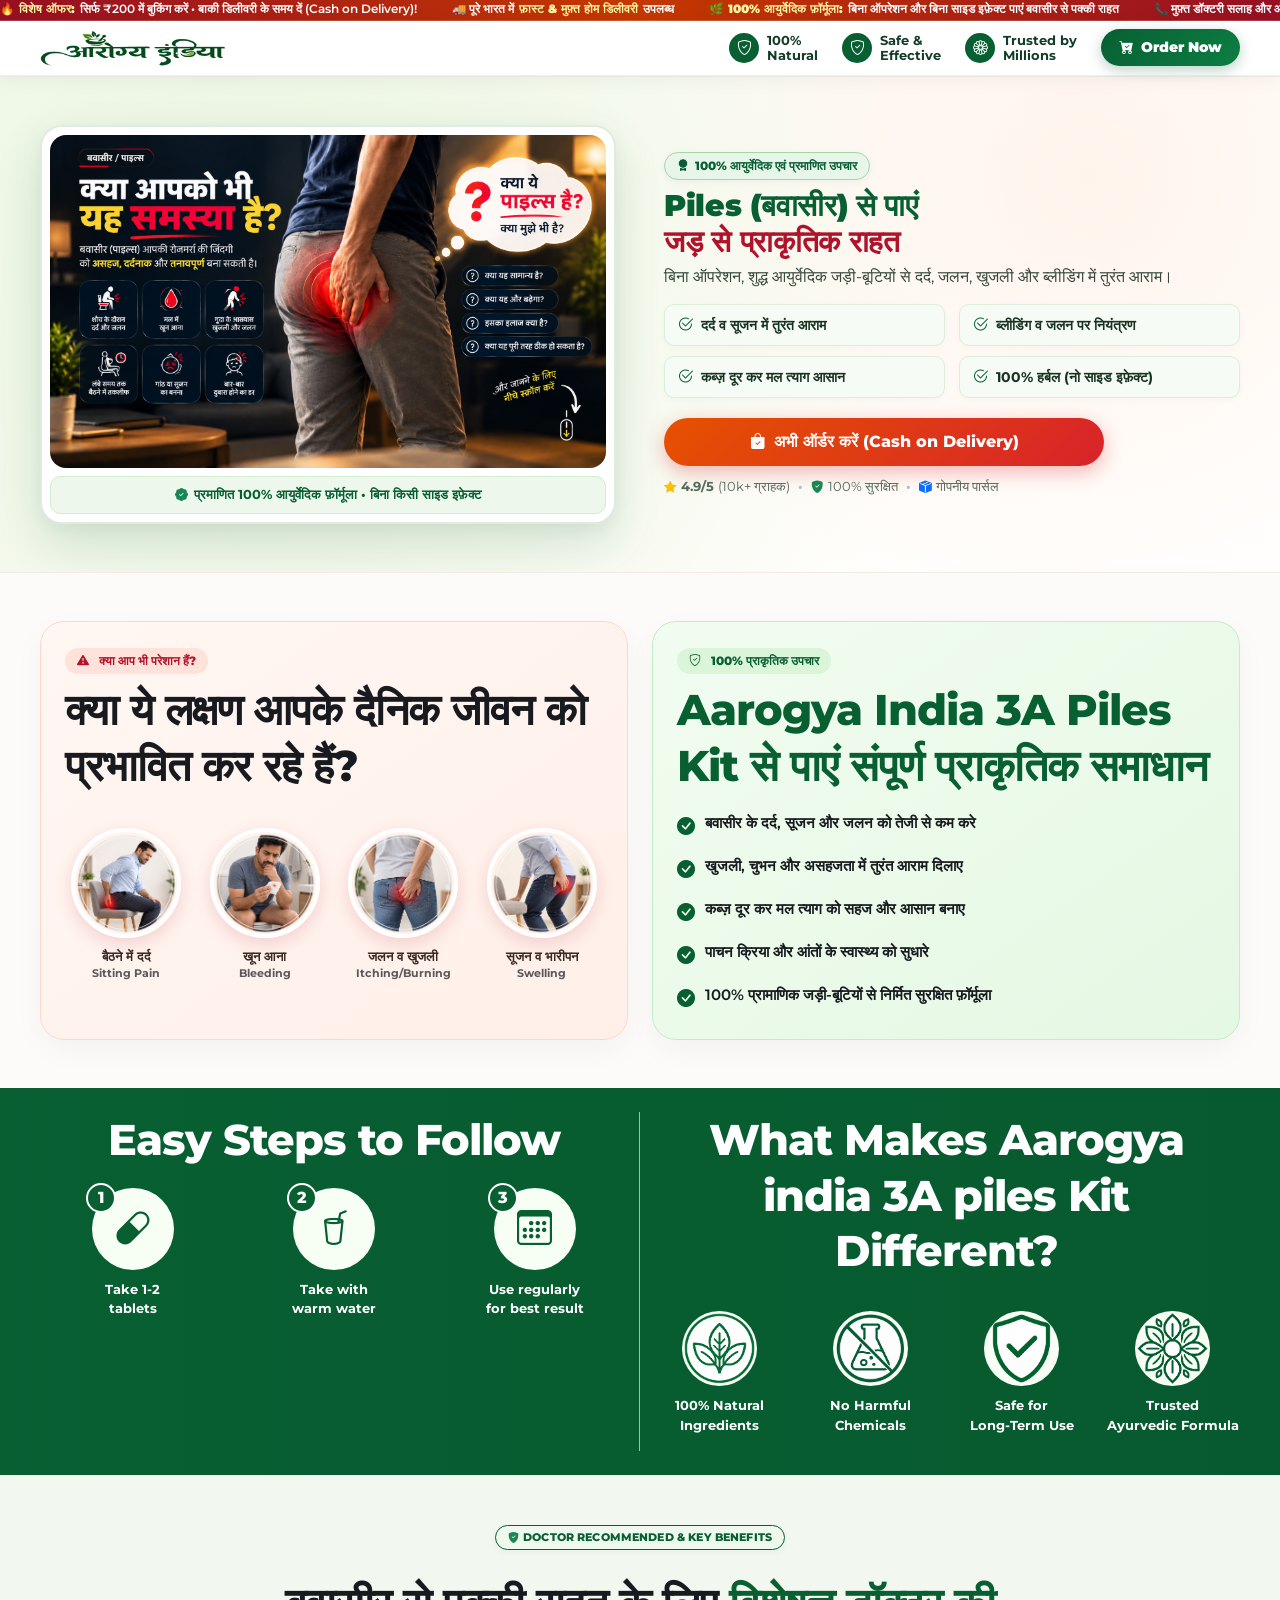
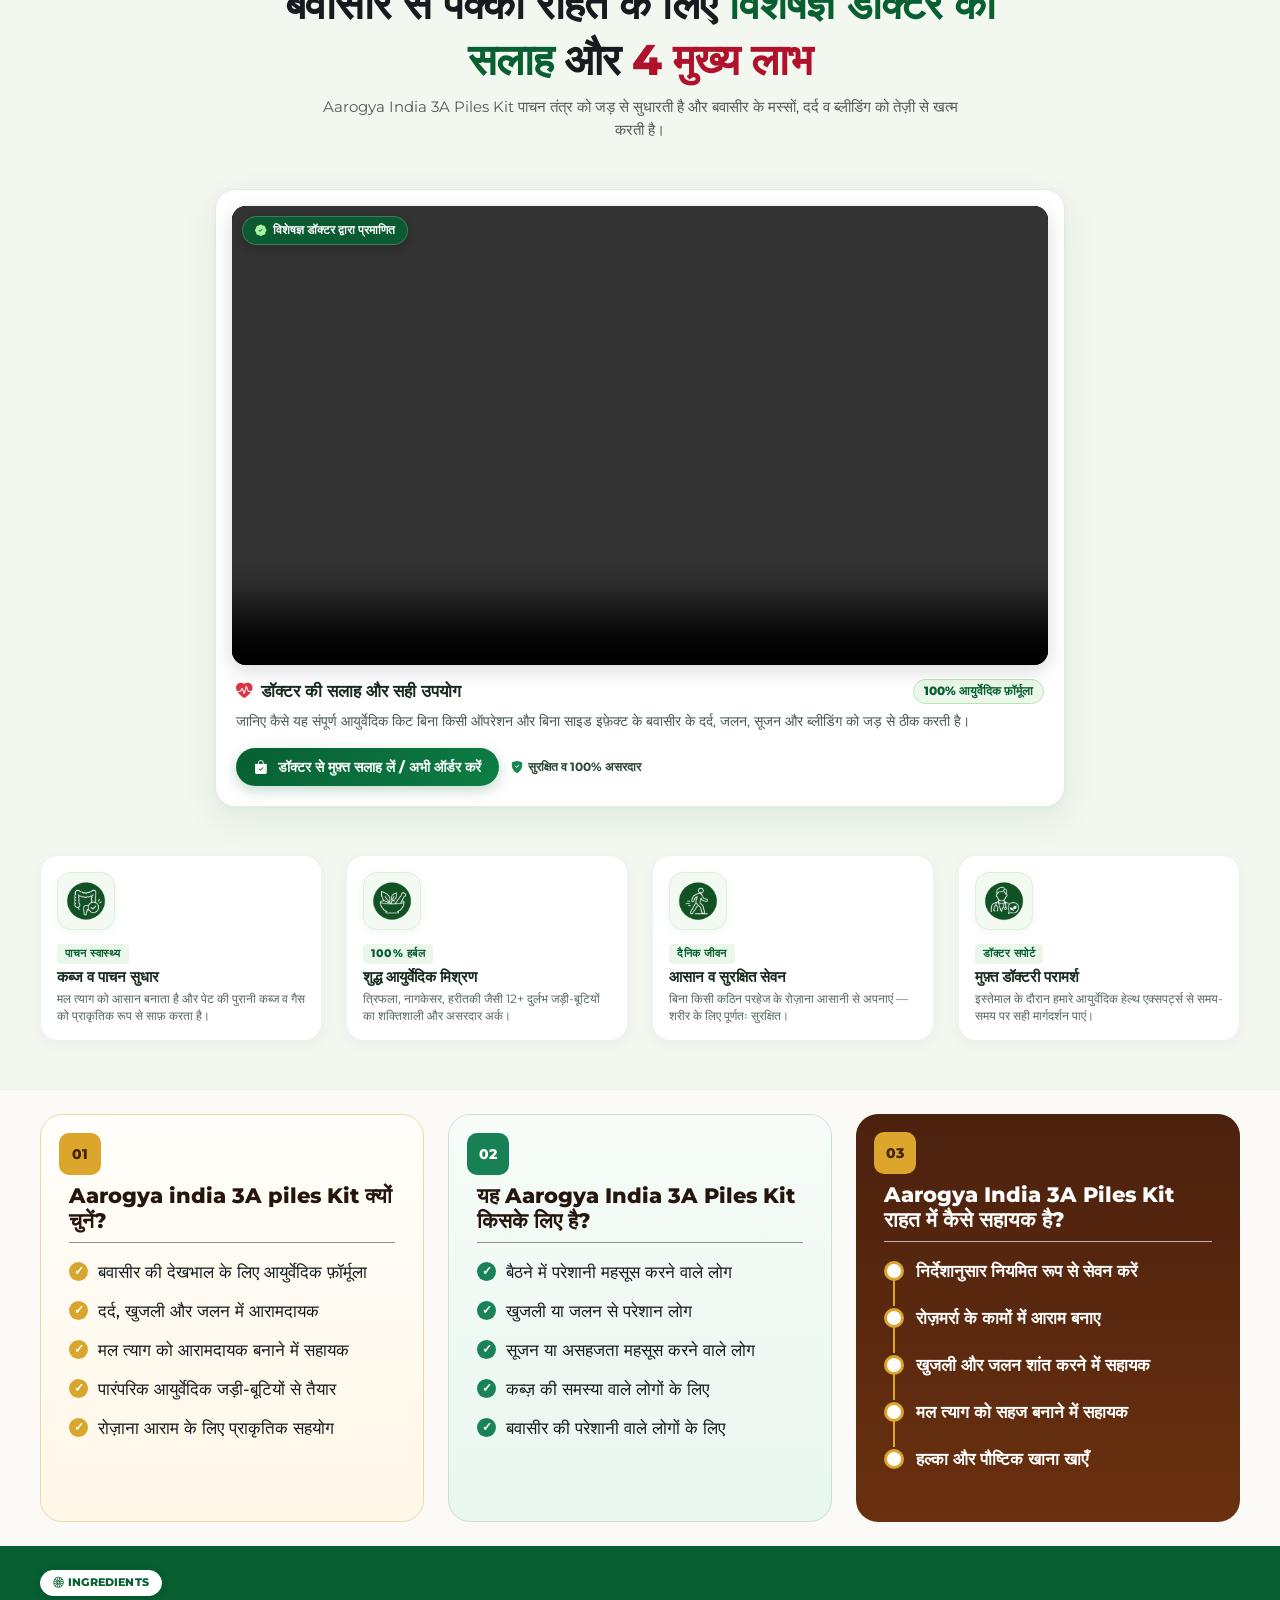
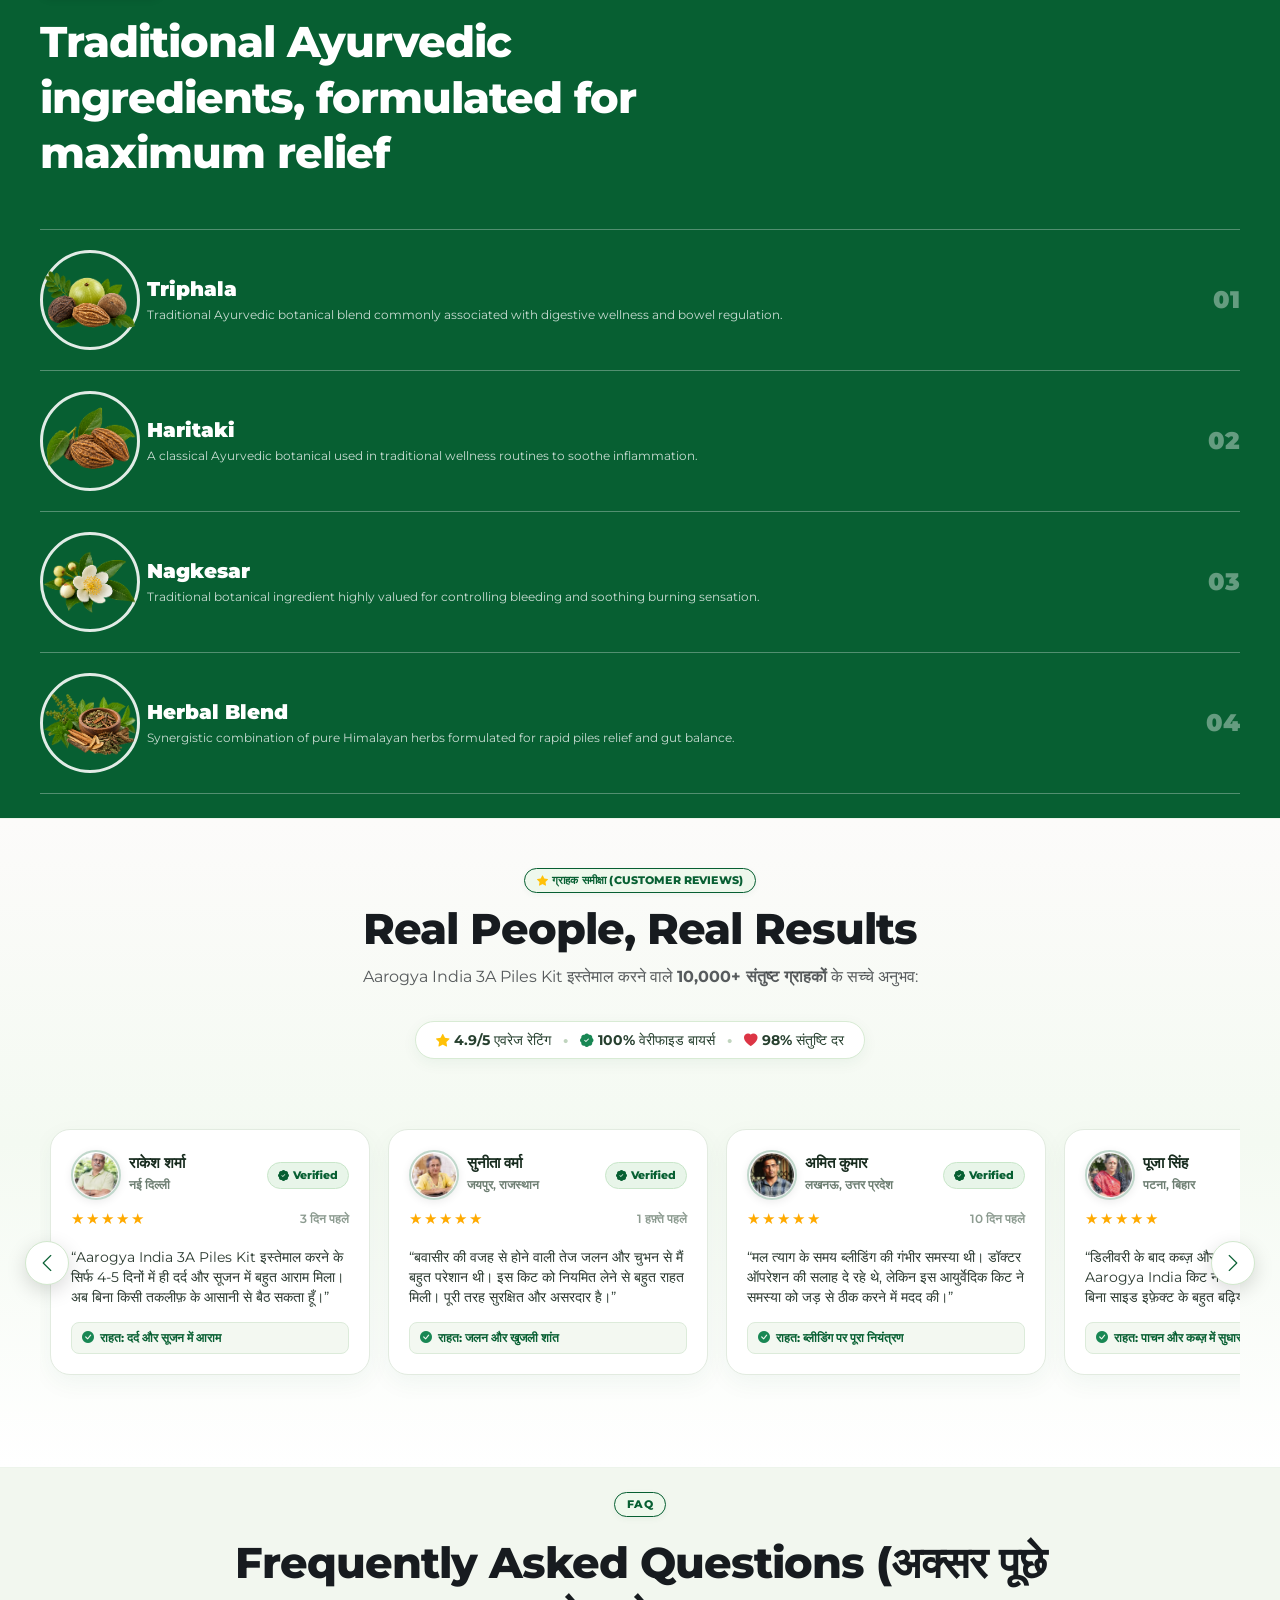
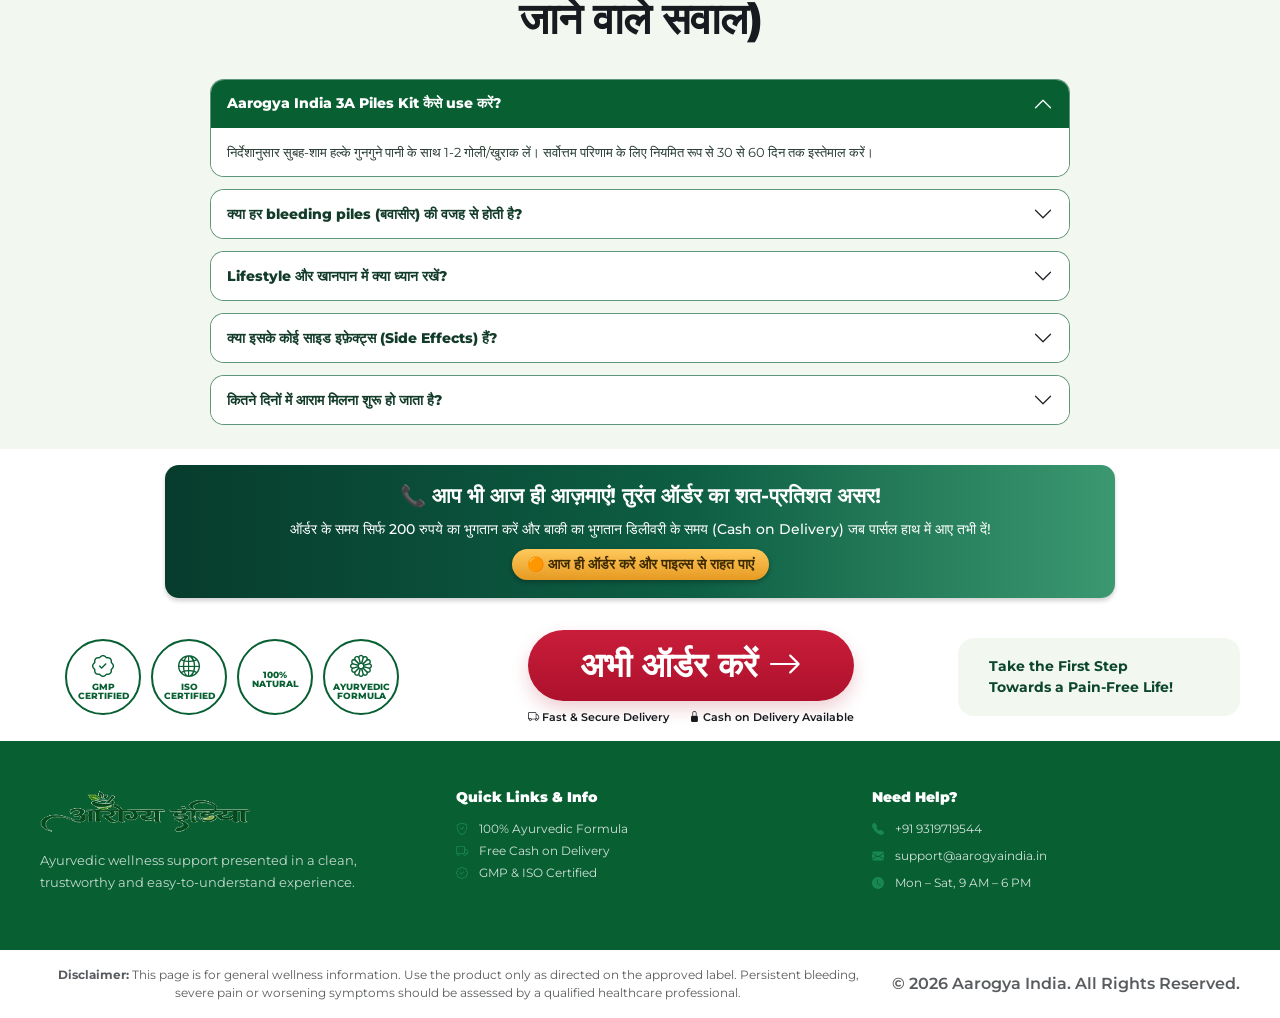
<file: index.html>
<!DOCTYPE html>
<html lang="hi">
<head>
  <meta charset="UTF-8" />
  <meta name="viewport" content="width=device-width, initial-scale=1.0" />
  <title>Aarogya India 3A Piles Kit - 100% आयुर्वेदिक एवं प्रमाणित उपचार</title>
  <meta name="description" content="Aarogya India 3A Piles Kit - Piles (बवासीर) से पाएं जड़ से प्राकृतिक राहत बिना ऑपरेशन।" />
  
  <!-- Favicon / Theme -->
  <meta name="theme-color" content="#075f32" />

  <!-- Google Fonts -->
  <link rel="preconnect" href="https://fonts.googleapis.com" />
  <link rel="preconnect" href="https://fonts.gstatic.com" crossorigin />
  <link href="https://fonts.googleapis.com/css2?family=Kalam:wght@400;700&family=Montserrat:wght@400;500;600;700;800;900&display=swap" rel="stylesheet" />

  <!-- Bootstrap 5 CSS CDN -->
  <link href="https://cdn.jsdelivr.net/npm/bootstrap@5.3.3/dist/css/bootstrap.min.css" rel="stylesheet" />

  <!-- Bootstrap Icons CDN -->
  <link href="https://cdn.jsdelivr.net/npm/bootstrap-icons@1.11.3/font/bootstrap-icons.min.css" rel="stylesheet" />

  <!-- Custom Stylesheet -->
  <link rel="stylesheet" href="style.css" />
</head>
<body>
  <div class="app-container">

    <!-- 1. Top Offer Ticker -->
    <div class="top-offer-ticker">
      <div class="ticker-track">
        <div class="ticker-item">
          🔥 <strong>विशेष ऑफर:</strong> सिर्फ ₹200 में बुकिंग करें • बाकी डिलीवरी के समय दें (Cash on Delivery)!
        </div>
        <div class="ticker-item">
          🚚 पूरे भारत में <strong>फ़ास्ट & मुफ़्त होम डिलीवरी</strong> उपलब्ध
        </div>
        <div class="ticker-item">
          🌿 <strong>100% आयुर्वेदिक फ़ॉर्मूला:</strong> बिना ऑपरेशन और बिना साइड इफ़ेक्ट पाएं बवासीर से पक्की राहत
        </div>
        <div class="ticker-item">
          📞 मुफ़्त डॉक्टरी सलाह और ऑर्डर के लिए कॉल करें: <a href="tel:9319719544"><strong>+91 9319719544</strong></a>
        </div>
        <div class="ticker-item">
          ⭐ <strong>10,000+ संतुष्ट ग्राहक:</strong> 98% लोगों को मिला पहले ही हफ़्ते में चमत्कारी आराम
        </div>

        <!-- Duplicate for continuous marquee loop -->
        <div class="ticker-item">
          🔥 <strong>विशेष ऑफर:</strong> सिर्फ ₹200 में बुकिंग करें • बाकी डिलीवरी के समय दें (Cash on Delivery)!
        </div>
        <div class="ticker-item">
          🚚 पूरे भारत में <strong>फ़ास्ट & मुफ़्त होम डिलीवरी</strong> उपलब्ध
        </div>
        <div class="ticker-item">
          🌿 <strong>100% आयुर्वेदिक फ़ॉर्मूला:</strong> बिना ऑपरेशन और बिना साइड इफ़ेक्ट पाएं बवासीर से पक्की राहत
        </div>
        <div class="ticker-item">
          📞 मुफ़्त डॉक्टरी सलाह और ऑर्डर के लिए कॉल करें: <a href="tel:9319719544"><strong>+91 9319719544</strong></a>
        </div>
        <div class="ticker-item">
          ⭐ <strong>10,000+ संतुष्ट ग्राहक:</strong> 98% लोगों को मिला पहले ही हफ़्ते में चमत्कारी आराम
        </div>
      </div>
    </div>

    <!-- 2. Sticky Header Navigation -->
    <header class="topbar sticky-header py-2 py-md-3">
      <div class="container-xl d-flex align-items-center justify-content-between gap-3">
        <a href="#" class="brand-link">
          <img src="assets/images/logo.png" class="brand-logo" alt="Aarogya India Logo" />
        </a>
        
        <div class="header-right d-flex align-items-center gap-3 gap-lg-4">
          <div class="trust-strip d-none d-md-flex align-items-center gap-3 gap-lg-4">
            <div class="trust-item">
              <span class="trust-icon"><i class="bi bi-shield-check"></i></span>
              <span>100%<br />Natural</span>
            </div>
            <div class="trust-item">
              <span class="trust-icon"><i class="bi bi-shield-check"></i></span>
              <span>Safe &<br />Effective</span>
            </div>
            <div class="trust-item">
              <span class="trust-icon"><i class="bi bi-flower1"></i></span>
              <span>Trusted by<br />Millions</span>
            </div>
          </div>
          
          <a href="#" class="btn header-call-btn open-order-modal">
            <i class="bi bi-cart-check-fill"></i>
            <span><strong>Order Now</strong></span>
          </a>
        </div>
      </div>
    </header>

    <main>
      <!-- 3. Hero Section & Core CTA -->
      <section class="hero-section py-4 py-lg-5">
        <div class="container-xl">
          <div class="row align-items-center g-4 g-lg-5">
            <!-- Left Column: Hero Poster Visual Card -->
            <div class="col-lg-6 hero-art-col">
              <div class="hero-poster-card">
                <img
                  src="assets/images/shero_visual.png"
                  class="img-fluid hero-poster-img"
                  alt="Aarogya India 3A Piles Kit - Ayurvedic Relief"
                />
                <div className="poster-footer-badge" class="poster-footer-badge">
                  <i class="bi bi-patch-check-fill text-success"></i>
                  <span>प्रमाणित 100% आयुर्वेदिक फ़ॉर्मूला • बिना किसी साइड इफ़ेक्ट</span>
                </div>
              </div>
            </div>

            <!-- Right Column: Hero Content, Benefits & CTA -->
            <div class="col-lg-6 hero-content-col ps-lg-4">
              <div class="hero-top-tag mb-2">
                <span class="tag-pill">
                  <i class="bi bi-award-fill"></i> 100% आयुर्वेदिक एवं प्रमाणित उपचार
                </span>
              </div>

              <h1 class="hero-heading">
                <span class="text-green d-block">Piles (बवासीर) से पाएं</span>
                <span class="text-maroon d-block">जड़ से प्राकृतिक राहत</span>
              </h1>

              <p class="hero-lead">
                बिना ऑपरेशन, शुद्ध आयुर्वेदिक जड़ी-बूटियों से दर्द, जलन, खुजली और ब्लीडिंग में तुरंत आराम।
              </p>

              <!-- Checklist -->
              <div class="hero-checklist-grid">
                <div class="check-item">
                  <i class="bi bi-check2-circle"></i>
                  <span>दर्द व सूजन में तुरंत आराम</span>
                </div>
                <div class="check-item">
                  <i class="bi bi-check2-circle"></i>
                  <span>ब्लीडिंग व जलन पर नियंत्रण</span>
                </div>
                <div class="check-item">
                  <i class="bi bi-check2-circle"></i>
                  <span>कब्ज़ दूर कर मल त्याग आसान</span>
                </div>
                <div class="check-item">
                  <i class="bi bi-check2-circle"></i>
                  <span>100% हर्बल (नो साइड इफ़ेक्ट)</span>
                </div>
              </div>

              <!-- CTA Section -->
              <div class="hero-cta-wrap">
                <button
                  type="button"
                  class="btn hero-main-cta pulse-btn open-order-modal"
                >
                  <i class="bi bi-bag-check-fill"></i> अभी ऑर्डर करें (Cash on Delivery)
                </button>

                <div class="hero-trust-bar">
                  <span>
                    <i class="bi bi-star-fill text-warning"></i> <strong>4.9/5</strong> (10k+ ग्राहक)
                  </span>
                  <span class="dot-sep">•</span>
                  <span>
                    <i class="bi bi-shield-fill-check text-success"></i> 100% सुरक्षित
                  </span>
                  <span class="dot-sep">•</span>
                  <span>
                    <i class="bi bi-box-seam-fill text-primary"></i> गोपनीय पार्सल
                  </span>
                </div>
              </div>
            </div>
          </div>
        </div>
      </section>

      <!-- 4. Symptoms / Problem & Solution -->
      <section class="problem-solution py-4 py-md-5">
        <div class="container-xl">
          <div class="row g-4 align-items-stretch">
            <!-- Problem Card -->
            <div class="col-lg-6">
              <div class="soft-card h-100 problem-card">
                <div class="card-badge-problem mb-2">
                  <i class="bi bi-exclamation-triangle-fill me-1"></i> क्या आप भी परेशान हैं?
                </div>
                <h2 class="section-heading">
                  क्या ये लक्षण आपके दैनिक जीवन को प्रभावित कर रहे हैं?
                </h2>
                <div class="row g-3 mt-1 text-center">
                  <div class="col-6 col-md-3 symptom-box">
                    <img src="assets/images/Sitting-with-Pain.webp" class="symptom-img" alt="बैठने में दर्द" />
                    <p>बैठने में दर्द<br /><small class="text-muted">Sitting Pain</small></p>
                  </div>
                  <div class="col-6 col-md-3 symptom-box">
                    <img src="assets/images/Unexpected.webp" class="symptom-img" alt="खून आना" />
                    <p>खून आना<br /><small class="text-muted">Bleeding</small></p>
                  </div>
                  <div class="col-6 col-md-3 symptom-box">
                    <img src="assets/images/Constant-Itching.webp" class="symptom-img" alt="जलन व खुजली" />
                    <p>जलन व खुजली<br /><small class="text-muted">Itching/Burning</small></p>
                  </div>
                  <div class="col-6 col-md-3 symptom-box">
                    <img src="assets/images/Painful-Swelling.webp" class="symptom-img" alt="सूजन व भारीपन" />
                    <p>सूजन व भारीपन<br /><small class="text-muted">Swelling</small></p>
                  </div>
                </div>
              </div>
            </div>

            <!-- Solution Card -->
            <div class="col-lg-6">
              <div class="soft-card solution-card h-100">
                <div class="card-badge-solution mb-2">
                  <i class="bi bi-shield-check me-1"></i> 100% प्राकृतिक उपचार
                </div>
                <h2 class="section-heading">
                  Aarogya India 3A Piles Kit से पाएं संपूर्ण प्राकृतिक समाधान
                </h2>
                <ul class="solution-list">
                  <li>
                    <i class="bi bi-check-circle-fill"></i> बवासीर के दर्द, सूजन और जलन को तेजी से कम करे
                  </li>
                  <li>
                    <i class="bi bi-check-circle-fill"></i> खुजली, चुभन और असहजता में तुरंत आराम दिलाए
                  </li>
                  <li>
                    <i class="bi bi-check-circle-fill"></i> कब्ज़ दूर कर मल त्याग को सहज और आसान बनाए
                  </li>
                  <li>
                    <i class="bi bi-check-circle-fill"></i> पाचन क्रिया और आंतों के स्वास्थ्य को सुधारे
                  </li>
                  <li>
                    <i class="bi bi-check-circle-fill"></i> 100% प्रामाणिक जड़ी-बूटियों से निर्मित सुरक्षित फ़ॉर्मूला
                  </li>
                </ul>
              </div>
            </div>
          </div>
        </div>
      </section>

      <!-- 5. How to use & Why Different Band -->
      <section class="green-band py-4">
        <div class="container-xl">
          <div class="row g-4 align-items-stretch">
            <!-- Easy Steps to Follow -->
            <div class="col-lg-6 border-lg-end">
              <div class="section-title text-center text-white">
                <h2 class="section-heading">Easy Steps to Follow</h2>
              </div>
              <div class="row g-3 mt-1 text-center text-white">
                <div class="col-4">
                  <div class="step-icon">
                    <span class="step-no">1</span>
                    <i class="bi bi-capsule"></i>
                  </div>
                  <p class="step-copy">Take 1-2<br />tablets</p>
                </div>
                <div class="col-4">
                  <div class="step-icon">
                    <span class="step-no">2</span>
                    <i class="bi bi-cup-straw"></i>
                  </div>
                  <p class="step-copy">Take with <br />warm water</p>
                </div>
                <div class="col-4">
                  <div class="step-icon">
                    <span class="step-no">3</span>
                    <i class="bi bi-calendar3"></i>
                  </div>
                  <p class="step-copy">Use regularly <br />for best result</p>
                </div>
              </div>
            </div>

            <!-- What Makes It Different -->
            <div class="col-lg-6">
              <div class="section-title text-center text-white">
                <h2 class="section-heading">
                  What Makes Aarogya india 3A piles Kit Different?
                </h2>
              </div>
              <div class="row g-3 mt-3 text-center text-white">
                <div class="col-6 col-md-3">
                  <div class="why-icon">
                    <img src="assets/images/100PercentNatural.webp" alt="Natural Ingredients" />
                  </div>
                  <p>100% Natural <br />Ingredients</p>
                </div>
                <div class="col-6 col-md-3">
                  <div class="why-icon">
                    <img src="assets/images/No-Harmful.webp" alt="No Harmful Chemicals" />
                  </div>
                  <p>No Harmful<br />Chemicals</p>
                </div>
                <div class="col-6 col-md-3">
                  <div class="why-icon">
                    <img src="assets/images/Safe-for.webp" alt="Safe for Long-Term Use" />
                  </div>
                  <p>Safe for<br />Long-Term Use</p>
                </div>
                <div class="col-6 col-md-3">
                  <div class="why-icon">
                    <img src="assets/images/Trusted-Ayurvedic.webp" alt="Trusted Ayurvedic Formula" />
                  </div>
                  <p>Trusted<br />Ayurvedic Formula</p>
                </div>
              </div>
            </div>
          </div>
        </div>
      </section>

      <!-- 6. Doctor Consultation & 4 Benefits Grid -->
      <section class="editorial-benefits py-4 py-lg-5">
        <div class="container-xl">
          <div class="text-center max-w-750 mx-auto mb-4 mb-lg-5">
            <div class="section-kicker">
              <i class="bi bi-shield-fill-check text-success me-1"></i> DOCTOR RECOMMENDED & KEY BENEFITS
            </div>
            <h2 class="editorial-heading section-heading mt-2">
              बवासीर से पक्की राहत के लिए <span class="text-green">विशेषज्ञ डॉक्टर की सलाह</span> और <span class="text-maroon">4 मुख्य लाभ</span>
            </h2>
            <p class="section-subtitle mt-2 text-muted">
              Aarogya India 3A Piles Kit पाचन तंत्र को जड़ से सुधारती है और बवासीर के मस्सों, दर्द व ब्लीडिंग को तेज़ी से खत्म करती है।
            </p>
          </div>

          <!-- Doctor Video Card -->
          <div class="doctor-video-container max-w-850 mx-auto mb-4 mb-lg-5">
            <div class="doctor-video-card">
              <div class="video-wrapper">
                <div class="doctor-badge-overlay">
                  <i class="bi bi-patch-check-fill"></i> <span>विशेषज्ञ डॉक्टर द्वारा प्रमाणित</span>
                </div>
                <video controls playsinline preload="auto" width="100%">
                  <source src="assets/images/Dr_Piles_Digvijay.mp4#t=0.1" type="video/mp4" />
                  <source src="assets/images/Dr_Piles_Digvijay.mp4" type="video/mp4" />
                  Your browser does not support the video tag.
                </video>
              </div>
              
              <div class="doctor-video-info">
                <div class="d-flex align-items-center justify-content-between flex-wrap gap-2 mb-2">
                  <h3 class="doctor-title mb-0">
                    <i class="bi bi-heart-pulse-fill text-danger me-2"></i>डॉक्टर की सलाह और सही उपयोग
                  </h3>
                  <span class="badge-herbal-pill">
                    100% आयुर्वेदिक फ़ॉर्मूला
                  </span>
                </div>
                <p class="doctor-desc">
                  जानिए कैसे यह संपूर्ण आयुर्वेदिक किट बिना किसी ऑपरेशन और बिना साइड इफ़ेक्ट के बवासीर के दर्द, जलन, सूजन और ब्लीडिंग को जड़ से ठीक करती है।
                </p>
                
                <div class="doctor-cta-row mt-3">
                  <button 
                    type="button" 
                    class="btn doctor-cta-btn open-order-modal"
                  >
                    <i class="bi bi-bag-check-fill me-1"></i> डॉक्टर से मुफ़्त सलाह लें / अभी ऑर्डर करें
                  </button>
                  <div class="video-trust-tag">
                    <i class="bi bi-shield-fill-check text-success"></i> <span>सुरक्षित व 100% असरदार</span>
                  </div>
                </div>
              </div>
            </div>
          </div>

          <!-- 4 Key Benefit Cards Grid -->
          <div class="row g-3 g-lg-4">
            <div class="col-6 col-lg-3">
              <div class="benefit-modern-tile h-100">
                <div class="tile-icon-box">
                  <img src="assets/images/Bowel-Wellness.webp" alt="कब्ज व पाचन सुधार" />
                </div>
                <div class="tile-content">
                  <span class="tile-tag">पाचन स्वास्थ्य</span>
                  <h4>कब्ज व पाचन सुधार</h4>
                  <p>मल त्याग को आसान बनाता है और पेट की पुरानी कब्ज व गैस को प्राकृतिक रूप से साफ़ करता है।</p>
                </div>
              </div>
            </div>

            <div class="col-6 col-lg-3">
              <div class="benefit-modern-tile h-100">
                <div class="tile-icon-box">
                  <img src="assets/images/Ayurvedic-Blend.webp" alt="शुद्ध आयुर्वेदिक मिश्रण" />
                </div>
                <div class="tile-content">
                  <span class="tile-tag">100% हर्बल</span>
                  <h4>शुद्ध आयुर्वेदिक मिश्रण</h4>
                  <p>त्रिफला, नागकेसर, हरीतकी जैसी 12+ दुर्लभ जड़ी-बूटियों का शक्तिशाली और असरदार अर्क।</p>
                </div>
              </div>
            </div>

            <div class="col-6 col-lg-3">
              <div class="benefit-modern-tile h-100">
                <div class="tile-icon-box">
                  <img src="assets/images/Lifestyle-Friendly.webp" alt="आसान व सुरक्षित सेवन" />
                </div>
                <div class="tile-content">
                  <span class="tile-tag">दैनिक जीवन</span>
                  <h4>आसान व सुरक्षित सेवन</h4>
                  <p>बिना किसी कठिन परहेज के रोज़ाना आसानी से अपनाएं — शरीर के लिए पूर्णतः सुरक्षित।</p>
                </div>
              </div>
            </div>

            <div class="col-6 col-lg-3">
              <div class="benefit-modern-tile h-100">
                <div class="tile-icon-box">
                  <img src="assets/images/Guided-Care.webp" alt="मुफ़्त डॉक्टरी परामर्श" />
                </div>
                <div class="tile-content">
                  <span class="tile-tag">डॉक्टर सपोर्ट</span>
                  <h4>मुफ़्त डॉक्टरी परामर्श</h4>
                  <p>इस्तेमाल के दौरान हमारे आयुर्वेदिक हेल्थ एक्सपर्ट्स से समय-समय पर सही मार्गदर्शन पाएं।</p>
                </div>
              </div>
            </div>
          </div>
        </div>
      </section>

      <!-- 7. Detailed Product Info Cards -->
      <section class="piles-info-section py-4">
        <div class="container-xl">
          <div class="row g-4">
            <!-- Card 1 -->
            <div class="col-lg-4 col-md-6">
              <div class="info-card light-card h-100">
                <div class="step-badge yellow-badge">01</div>
                <h3>Aarogya india 3A piles Kit क्यों चुनें?</h3>
                <ul class="info-list">
                  <li>
                    <span class="check yellow-check">✓</span>
                    बवासीर की देखभाल के लिए आयुर्वेदिक फ़ॉर्मूला
                  </li>
                  <li>
                    <span class="check yellow-check">✓</span>
                    दर्द, खुजली और जलन में आरामदायक
                  </li>
                  <li>
                    <span class="check yellow-check">✓</span>
                    मल त्याग को आरामदायक बनाने में सहायक
                  </li>
                  <li>
                    <span class="check yellow-check">✓</span>
                    पारंपरिक आयुर्वेदिक जड़ी-बूटियों से तैयार
                  </li>
                  <li>
                    <span class="check yellow-check">✓</span>
                    रोज़ाना आराम के लिए प्राकृतिक सहयोग
                  </li>
                </ul>
              </div>
            </div>

            <!-- Card 2 -->
            <div class="col-lg-4 col-md-6">
              <div class="info-card green-card h-100">
                <div class="step-badge green-badge">02</div>
                <h3>यह Aarogya India 3A Piles Kit किसके लिए है?</h3>
                <ul class="info-list">
                  <li>
                    <span class="check green-check">✓</span>
                    बैठने में परेशानी महसूस करने वाले लोग
                  </li>
                  <li>
                    <span class="check green-check">✓</span>
                    खुजली या जलन से परेशान लोग
                  </li>
                  <li>
                    <span class="check green-check">✓</span>
                    सूजन या असहजता महसूस करने वाले लोग
                  </li>
                  <li>
                    <span class="check green-check">✓</span>
                    कब्ज़ की समस्या वाले लोगों के लिए
                  </li>
                  <li>
                    <span class="check green-check">✓</span>
                    बवासीर की परेशानी वाले लोगों के लिए
                  </li>
                </ul>
              </div>
            </div>

            <!-- Card 3 -->
            <div class="col-lg-4">
              <div class="info-card dark-card h-100">
                <div class="step-badge yellow-badge">03</div>
                <h3>Aarogya India 3A Piles Kit राहत में कैसे सहायक है?</h3>
                <ul class="info-list timeline-list">
                  <li>
                    <span class="timeline-dot"></span>
                    निर्देशानुसार नियमित रूप से सेवन करें
                  </li>
                  <li>
                    <span class="timeline-dot"></span>
                    रोज़मर्रा के कामों में आराम बनाए
                  </li>
                  <li>
                    <span class="timeline-dot"></span>
                    खुजली और जलन शांत करने में सहायक
                  </li>
                  <li>
                    <span class="timeline-dot"></span>
                    मल त्याग को सहज बनाने में सहायक
                  </li>
                  <li>
                    <span class="timeline-dot"></span>
                    हल्का और पौष्टिक खाना खाएँ
                  </li>
                </ul>
              </div>
            </div>
          </div>
        </div>
      </section>

      <!-- 8. Ayurvedic Botanical Ingredients -->
      <section class="ingredients-editorial py-4">
        <div class="container-xl">
          <div class="section-kicker light">
            <i class="bi bi-flower1 me-1"></i> INGREDIENTS
          </div>
          <div class="row align-items-end g-4 mb-4 mb-lg-5">
            <div class="col-lg-7">
              <h2 class="ingredients-heading section-heading">
                Traditional Ayurvedic ingredients, formulated for maximum relief
              </h2>
            </div>
          </div>
          <div class="ingredient-list">
            <div class="ingredient-row">
              <div class="ingredient-icon">
                <img src="assets/images/triphala.webp" alt="Triphala" />
              </div>
              <div class="ingredient-copy">
                <h3>Triphala</h3>
                <p>Traditional Ayurvedic botanical blend commonly associated with digestive wellness and bowel regulation.</p>
              </div>
              <div class="ingredient-no">01</div>
            </div>

            <div class="ingredient-row">
              <div class="ingredient-icon">
                <img src="assets/images/Haritaki.webp" alt="Haritaki" />
              </div>
              <div class="ingredient-copy">
                <h3>Haritaki</h3>
                <p>A classical Ayurvedic botanical used in traditional wellness routines to soothe inflammation.</p>
              </div>
              <div class="ingredient-no">02</div>
            </div>

            <div class="ingredient-row">
              <div class="ingredient-icon">
                <img src="assets/images/Nagesar.webp" alt="Nagkesar" />
              </div>
              <div class="ingredient-copy">
                <h3>Nagkesar</h3>
                <p>Traditional botanical ingredient highly valued for controlling bleeding and soothing burning sensation.</p>
              </div>
              <div class="ingredient-no">03</div>
            </div>

            <div class="ingredient-row">
              <div class="ingredient-icon">
                <img src="assets/images/herbal-blend.webp" alt="Herbal Blend" />
              </div>
              <div class="ingredient-copy">
                <h3>Herbal Blend</h3>
                <p>Synergistic combination of pure Himalayan herbs formulated for rapid piles relief and gut balance.</p>
              </div>
              <div class="ingredient-no">04</div>
            </div>
          </div>
        </div>
      </section>

      <!-- 9. Customer Testimonials & Reviews -->
      <section class="testimonials py-4 py-lg-5">
        <div class="container-xl">
          <!-- Section Header -->
          <div class="text-center max-w-750 mx-auto mb-4 mb-lg-5">
            <div class="section-kicker mb-2">
              <i class="bi bi-star-fill text-warning me-1"></i> ग्राहक समीक्षा (CUSTOMER REVIEWS)
            </div>
            <h2 class="section-heading mb-2">Real People, Real Results</h2>
            <p class="lead-copy text-muted">
              Aarogya India 3A Piles Kit इस्तेमाल करने वाले <strong>10,000+ संतुष्ट ग्राहकों</strong> के सच्चे अनुभव:
            </p>
            
            <div class="testimonial-summary-pill mt-3">
              <span><i class="bi bi-star-fill text-warning"></i> <strong>4.9/5</strong> एवरेज रेटिंग</span>
              <span class="divider-dot">•</span>
              <span><i class="bi bi-patch-check-fill text-success"></i> <strong>100%</strong> वेरीफाइड बायर्स</span>
              <span class="divider-dot">•</span>
              <span><i class="bi bi-heart-fill text-danger"></i> <strong>98%</strong> संतुष्टि दर</span>
            </div>
          </div>

          <!-- Testimonials Slider Track -->
          <div class="testimonials-scroll-wrapper position-relative mt-4">
            <button 
              type="button"
              class="t-scroll-btn prev" 
              id="tPrevBtn"
              aria-label="Previous Reviews"
            >
              <i class="bi bi-chevron-left"></i>
            </button>
            
            <button 
              type="button"
              class="t-scroll-btn next" 
              id="tNextBtn"
              aria-label="Next Reviews"
            >
              <i class="bi bi-chevron-right"></i>
            </button>

            <div class="testimonials-track-container" id="testimonialsTrack">
              <div class="testimonial-slide-card">
                <div class="t-card-header d-flex align-items-center justify-content-between mb-2">
                  <div class="d-flex align-items-center gap-2">
                    <img src="assets/images/rakesh-sharma.webp" class="avatar" alt="राकेश शर्मा" />
                    <div>
                      <h4 class="customer-name mb-0">राकेश शर्मा</h4>
                      <span class="customer-city">नई दिल्ली</span>
                    </div>
                  </div>
                  <span class="verified-badge">
                    <i class="bi bi-patch-check-fill"></i> Verified
                  </span>
                </div>
                <div class="d-flex align-items-center justify-content-between mb-2">
                  <div class="stars">★★★★★</div>
                  <span class="review-date">3 दिन पहले</span>
                </div>
                <p class="review-text">“Aarogya India 3A Piles Kit इस्तेमाल करने के सिर्फ 4-5 दिनों में ही दर्द और सूजन में बहुत आराम मिला। अब बिना किसी तकलीफ़ के आसानी से बैठ सकता हूँ।”</p>
                <div class="review-tag">
                  <i class="bi bi-check-circle-fill text-success"></i> राहत: दर्द और सूजन में आराम
                </div>
              </div>

              <div class="testimonial-slide-card">
                <div class="t-card-header d-flex align-items-center justify-content-between mb-2">
                  <div class="d-flex align-items-center gap-2">
                    <img src="assets/images/sunita-verma.webp" class="avatar" alt="सुनीता वर्मा" />
                    <div>
                      <h4 class="customer-name mb-0">सुनीता वर्मा</h4>
                      <span class="customer-city">जयपुर, राजस्थान</span>
                    </div>
                  </div>
                  <span class="verified-badge">
                    <i class="bi bi-patch-check-fill"></i> Verified
                  </span>
                </div>
                <div class="d-flex align-items-center justify-content-between mb-2">
                  <div class="stars">★★★★★</div>
                  <span class="review-date">1 हफ़्ते पहले</span>
                </div>
                <p class="review-text">“बवासीर की वजह से होने वाली तेज जलन और चुभन से मैं बहुत परेशान थी। इस किट को नियमित लेने से बहुत राहत मिली। पूरी तरह सुरक्षित और असरदार है।”</p>
                <div class="review-tag">
                  <i class="bi bi-check-circle-fill text-success"></i> राहत: जलन और खुजली शांत
                </div>
              </div>

              <div class="testimonial-slide-card">
                <div class="t-card-header d-flex align-items-center justify-content-between mb-2">
                  <div class="d-flex align-items-center gap-2">
                    <img src="assets/images/amit-kumar.webp" class="avatar" alt="अमित कुमार" />
                    <div>
                      <h4 class="customer-name mb-0">अमित कुमार</h4>
                      <span class="customer-city">लखनऊ, उत्तर प्रदेश</span>
                    </div>
                  </div>
                  <span class="verified-badge">
                    <i class="bi bi-patch-check-fill"></i> Verified
                  </span>
                </div>
                <div class="d-flex align-items-center justify-content-between mb-2">
                  <div class="stars">★★★★★</div>
                  <span class="review-date">10 दिन पहले</span>
                </div>
                <p class="review-text">“मल त्याग के समय ब्लीडिंग की गंभीर समस्या थी। डॉक्टर ऑपरेशन की सलाह दे रहे थे, लेकिन इस आयुर्वेदिक किट ने समस्या को जड़ से ठीक करने में मदद की।”</p>
                <div class="review-tag">
                  <i class="bi bi-check-circle-fill text-success"></i> राहत: ब्लीडिंग पर पूरा नियंत्रण
                </div>
              </div>

              <div class="testimonial-slide-card">
                <div class="t-card-header d-flex align-items-center justify-content-between mb-2">
                  <div class="d-flex align-items-center gap-2">
                    <img src="assets/images/puja-singh.webp" class="avatar" alt="पूजा सिंह" />
                    <div>
                      <h4 class="customer-name mb-0">पूजा सिंह</h4>
                      <span class="customer-city">पटना, बिहार</span>
                    </div>
                  </div>
                  <span class="verified-badge">
                    <i class="bi bi-patch-check-fill"></i> Verified
                  </span>
                </div>
                <div class="d-flex align-items-center justify-content-between mb-2">
                  <div class="stars">★★★★★</div>
                  <span class="review-date">2 हफ़्ते पहले</span>
                </div>
                <p class="review-text">“डिलीवरी के बाद कब्ज़ और पाइल्स की बहुत तकलीफ़ थी। Aarogya India किट ने पाचन क्रिया को सुधारा और बिना साइड इफ़ेक्ट के बहुत बढ़िया रिज़ल्ट दिया।”</p>
                <div class="review-tag">
                  <i class="bi bi-check-circle-fill text-success"></i> राहत: पाचन और कब्ज़ में सुधार
                </div>
              </div>

              <div class="testimonial-slide-card">
                <div class="t-card-header d-flex align-items-center justify-content-between mb-2">
                  <div class="d-flex align-items-center gap-2">
                    <img src="assets/images/vijay-yadav.webp" class="avatar" alt="विजय यादव" />
                    <div>
                      <h4 class="customer-name mb-0">विजय यादव</h4>
                      <span class="customer-city">कानपुर, उत्तर प्रदेश</span>
                    </div>
                  </div>
                  <span class="verified-badge">
                    <i class="bi bi-patch-check-fill"></i> Verified
                  </span>
                </div>
                <div class="d-flex align-items-center justify-content-between mb-2">
                  <div class="stars">★★★★★</div>
                  <span class="review-date">3 हफ़्ते पहले</span>
                </div>
                <p class="review-text">“काफी दवाइयाँ खाकर थक चुका था, लेकिन आराम नहीं मिल रहा था। इस किट के 1 महीने के नियमित कोर्स से मुझे 90% से ज्यादा फ़ायदा हुआ। बहुत-बहुत धन्यवाद!”</p>
                <div class="review-tag">
                  <i class="bi bi-check-circle-fill text-success"></i> राहत: पुरानी समस्या में स्थाई आराम
                </div>
              </div>
            </div>
          </div>
        </div>
      </section>

      <!-- 10. Frequently Asked Questions -->
      <section class="faq-editorial py-4">
        <div class="container-xl faq-wrap">
          <div class="section-kicker text-center mx-auto">FAQ</div>
          <h2 class="faq-heading text-center section-heading">
            Frequently Asked Questions (अक्सर पूछे जाने वाले सवाल)
          </h2>

          <div class="accordion faq-accordion" id="pilesFaq">
            <div class="accordion-item">
              <h3 class="accordion-header">
                <button class="accordion-button" type="button">
                  Aarogya India 3A Piles Kit कैसे use करें?
                </button>
              </h3>
              <div class="accordion-collapse collapse show">
                <div class="accordion-body">
                  निर्देशानुसार सुबह-शाम हल्के गुनगुने पानी के साथ 1-2 गोली/खुराक लें। सर्वोत्तम परिणाम के लिए नियमित रूप से 30 से 60 दिन तक इस्तेमाल करें।
                </div>
              </div>
            </div>

            <div class="accordion-item">
              <h3 class="accordion-header">
                <button class="accordion-button collapsed" type="button">
                  क्या हर bleeding piles (बवासीर) की वजह से होती है?
                </button>
              </h3>
              <div class="accordion-collapse collapse">
                <div class="accordion-body">
                  हमेशा नहीं। हालांकि बवासीर में ब्लीडिंग सबसे आम लक्षण है, लेकिन यदि ब्लीडिंग बहुत अधिक या लगातार हो रही हो, तो तुरंत योग्य चिकित्सक से भी परामर्श लें।
                </div>
              </div>
            </div>

            <div class="accordion-item">
              <h3 class="accordion-header">
                <button class="accordion-button collapsed" type="button">
                  Lifestyle और खानपान में क्या ध्यान रखें?
                </button>
              </h3>
              <div class="accordion-collapse collapse">
                <div class="accordion-body">
                  खूब सारा पानी पिएं, फाइबर युक्त आहार (हरी सब्जियां, फल, दलिया) लें, ज्यादा तीखे-तले व मिर्च-मसालेदार भोजन से बचें, और शौच के समय ज्यादा ज़ोर न लगाएं।
                </div>
              </div>
            </div>

            <div class="accordion-item">
              <h3 class="accordion-header">
                <button class="accordion-button collapsed" type="button">
                  क्या इसके कोई साइड इफ़ेक्ट्स (Side Effects) हैं?
                </button>
              </h3>
              <div class="accordion-collapse collapse">
                <div class="accordion-body">
                  नहीं! यह 100% शुद्ध आयुर्वेदिक जड़ी-बूटियों (त्रिफला, हरीतकी, नागकेसर आदि) से निर्मित है और किसी भी प्रकार के हानिकारक केमिकल से मुक्त है।
                </div>
              </div>
            </div>

            <div class="accordion-item">
              <h3 class="accordion-header">
                <button class="accordion-button collapsed" type="button">
                  कितने दिनों में आराम मिलना शुरू हो जाता है?
                </button>
              </h3>
              <div class="accordion-collapse collapse">
                <div class="accordion-body">
                  अधिकांश रोगियों को पहले 3 से 7 दिनों के अंदर ही दर्द, जलन और ब्लीडिंग में बहुत उल्लेखनीय आराम महसूस होने लगता है।
                </div>
              </div>
            </div>
          </div>
        </div>
      </section>

      <!-- 11. Final CTA & Certifications Banner -->
      <section class="cod-banner-section py-3">
        <div class="container">
          <div class="cod-banner text-center">
            <h3 class="cod-title">
              📞 आप भी आज ही आज़माएं! तुरंत ऑर्डर का शत-प्रतिशत असर!
            </h3>
            <div class="cod-subtitle">
              ऑर्डर के समय सिर्फ 200 रुपये का भुगतान करें और बाकी का भुगतान डिलीवरी के समय (Cash on Delivery) जब पार्सल हाथ में आए तभी दें!
            </div>
            <button 
              type="button" 
              class="cod-btn border-0 open-order-modal"
            >
              🟠 आज ही ऑर्डर करें और पाइल्स से राहत पाएं
            </button>
          </div>
        </div>
      </section>

      <section class="cta-section pb-3 pt-3">
        <div class="container-xl">
          <div class="row g-4 align-items-center">
            <div class="col-lg-4">
              <div class="cert-row">
                <div class="cert">
                  <i class="bi bi-patch-check"></i>
                  <span>GMP<br />CERTIFIED</span>
                </div>
                <div class="cert">
                  <i class="bi bi-globe2"></i>
                  <span>ISO<br />CERTIFIED</span>
                </div>
                <div class="cert">
                  <i class="bi bi-leaf-fill"></i>
                  <span>100%<br />NATURAL</span>
                </div>
                <div class="cert">
                  <i class="bi bi-flower1"></i>
                  <span>AYURVEDIC<br />FORMULA</span>
                </div>
              </div>
            </div>
            
            <div class="col-lg-5 text-center">
              <button 
                type="button" 
                class="btn order-btn open-order-modal"
              >
                अभी ऑर्डर करें <i class="bi bi-arrow-right"></i>
              </button>
              <div class="delivery-row mt-2">
                <span><i class="bi bi-truck"></i> Fast & Secure Delivery</span>
                <span><i class="bi bi-lock-fill"></i> Cash on Delivery Available</span>
              </div>
            </div>
            
            <div class="col-lg-3">
              <div class="first-step">
                <i class="bi bi-leaf-fill"></i>
                <strong>Take the First Step<br />Towards a Pain-Free Life!</strong>
              </div>
            </div>
          </div>
        </div>
      </section>
    </main>

    <!-- 12. Main Editorial Footer -->
    <footer class="footer-main editorial-footer">
      <div class="container-xl py-5">
        <div class="row g-4 g-lg-5 align-items-start justify-content-center">
          <div class="col-lg-4">
            <img src="assets/images/logo.png" class="footer-logo" alt="Aarogya India" />
            <p class="footer-about mt-3">
              Ayurvedic wellness support presented in a clean, trustworthy and easy-to-understand experience.
            </p>
          </div>
          
          <div class="col-6 col-lg-4">
            <h4>Quick Links & Info</h4>
            <p class="mb-1"><i class="bi bi-shield-check text-success me-2"></i> 100% Ayurvedic Formula</p>
            <p class="mb-1"><i class="bi bi-truck text-success me-2"></i> Free Cash on Delivery</p>
            <p class="mb-1"><i class="bi bi-patch-check text-success me-2"></i> GMP & ISO Certified</p>
          </div>

          <div class="col-6 col-lg-4">
            <h4>Need Help?</h4>
            <p><i class="bi bi-telephone-fill text-success me-2"></i> +91 9319719544</p>
            <p><i class="bi bi-envelope-fill text-success me-2"></i> support@aarogyaindia.in</p>
            <p><i class="bi bi-clock-fill text-success me-2"></i> Mon – Sat, 9 AM – 6 PM</p>
          </div>
        </div>
      </div>
      
      <div class="footer-bottom py-3">
        <div class="container-xl d-flex flex-column flex-lg-row justify-content-between text-center gap-3 align-items-center">
          <p class="mb-0 small text-muted">
            <strong>Disclaimer:</strong> This page is for general wellness information. Use the product only as directed on the approved label. Persistent bleeding, severe pain or worsening symptoms should be assessed by a qualified healthcare professional.
          </p>
          <div class="footer-tagline small text-muted text-nowrap">
            © 2026 Aarogya India. All Rights Reserved.
          </div>
        </div>
      </div>
    </footer>

    <!-- 13. Mobile Bottom Sticky Call & Order Action Bar -->
    <div class="sticky-cta py-2">
      <div class="container d-flex flex-wrap align-items-center justify-content-between gap-2">
        <div style="font-size: 12px;">
          <div class="fw-bold" style="color: var(--green);">
            बवासीर (Piles)” का आयुर्वेदिक इलाज
          </div>
          <div class="text-secondary">
            © Aarogya India
          </div>
        </div>
        <div class="d-flex gap-2">
          <button 
            type="button" 
            class="btn btn-green btn-sm open-order-modal"
          >
            अभी ऑर्डर करें
          </button>
        </div>
      </div>
    </div>

    <!-- 14. Interactive Quick Order Modal Popup -->
    <div 
      class="modal fade" 
      id="orderModal" 
      tabindex="-1" 
      aria-labelledby="orderModalLabel" 
      aria-hidden="true"
      style="background-color: rgba(0,0,0,0.65); z-index: 1060;"
    >
      <div class="modal-dialog modal-dialog-centered order-modal-dialog">
        <div class="modal-content order-modal-content shadow-lg border-0">
          <!-- Header -->
          <div class="modal-header order-modal-header text-white">
            <div class="d-flex align-items-center gap-2">
              <div class="modal-brand-badge">🌿</div>
              <div>
                <h5 class="modal-title fw-bold mb-0" id="orderModalLabel">Aarogya India 3A Piles Kit</h5>
                <p class="modal-subtitle mb-0 small opacity-75">क्विक बुकिंग • Cash on Delivery उपलब्ध</p>
              </div>
            </div>
            <button 
              type="button" 
              class="btn-close btn-close-white" 
              aria-label="Close" 
              onclick="closeOrderModal()"
            ></button>
          </div>

          <div class="modal-body order-modal-body p-4">
            <!-- Form View -->
            <div id="modalFormView">
              <form id="orderForm">
                <div class="modal-offer-strip mb-3 p-2 text-center rounded bg-warning-subtle text-dark fw-bold small">
                  🔥 <strong>विशेष डिस्काउंट:</strong> सिर्फ ₹200 में बुकिंग • बाकी डिलीवरी पर (COD)!
                </div>

                <div class="alert alert-danger py-2 small mb-3" id="formErrorAlert" style="display: none;"></div>

                <div class="mb-3">
                  <label for="custName" class="form-label fw-bold small text-dark">
                    <i class="bi bi-person-circle text-success me-1"></i> आपका पूरा नाम (Full Name) *
                  </label>
                  <div class="input-group">
                    <span class="input-group-text bg-light text-muted">
                      <i class="bi bi-person-fill"></i>
                    </span>
                    <input 
                      type="text" 
                      id="custName"
                      name="name"
                      class="form-control form-control-lg fs-6" 
                      placeholder="अपना पूरा नाम दर्ज करें" 
                      required 
                    />
                  </div>
                </div>

                <div class="mb-3">
                  <label for="custPhone" class="form-label fw-bold small text-dark">
                    <i class="bi bi-telephone-fill text-success me-1"></i> 10 अंकों का मोबाइल नंबर (Mobile Number) *
                  </label>
                  <div class="input-group">
                    <span class="input-group-text bg-light fw-bold text-success">+91</span>
                    <input 
                      type="tel" 
                      id="custPhone"
                      name="phone"
                      class="form-control form-control-lg fs-6" 
                      placeholder="10 अंकों का मोबाइल नंबर" 
                      maxlength="10"
                      required 
                    />
                  </div>
                  <div class="form-text small text-muted mt-1">
                    🔒 आपकी जानकारी 100% गोपनीय व सुरक्षित रहेगी।
                  </div>
                </div>

                <div class="modal-trust-row mb-4 d-flex justify-content-around small text-muted">
                  <span><i class="bi bi-truck text-success"></i> फ़्री डिलीवरी</span>
                  <span><i class="bi bi-shield-check text-success"></i> 100% आयुर्वेदिक</span>
                  <span><i class="bi bi-box-seam text-success"></i> सीलबंद पार्सल</span>
                </div>

                <button 
                  type="submit" 
                  id="formSubmitBtn"
                  class="btn btn-order-submit w-100 py-3 fw-bold"
                >
                  <i class="bi bi-check-circle me-1"></i> ऑर्डर बुक करें
                </button>
              </form>
            </div>

            <!-- Success Confirmation View -->
            <div id="modalSuccessView" class="order-success-box text-center py-2" style="display: none;">
              <div class="success-icon-badge mb-3">
                <div class="success-check-circle mx-auto d-flex align-items-center justify-content-center">
                  <i class="bi bi-check-lg fs-2 text-white"></i>
                </div>
              </div>

              <h4 class="success-title fw-bold text-success mb-2">आपकी रिक्वेस्ट सफलतापूर्वक दर्ज कर ली गई है!</h4>
              
              <div class="success-hero-msg p-2 mb-3 bg-light rounded">
                <p class="mb-1 text-dark fs-6">
                  धन्यवाद <strong class="text-success" id="successCustomerName">ग्राहक</strong> जी!
                </p>
                <p class="mb-0 text-dark fw-bold small">
                  🩺 हमारे डॉक्टर जल्द ही आपसे संपर्क करेंगे।
                </p>
              </div>

              <!-- Receipt Card -->
              <div class="success-receipt-card mb-3 text-start border rounded p-3 bg-white">
                <div class="receipt-row d-flex justify-content-between py-1 border-bottom">
                  <span class="text-muted"><i class="bi bi-box-seam me-1"></i> प्रोडक्ट:</span>
                  <span class="fw-bold text-dark">Aarogya India 3A Piles Kit</span>
                </div>
                <div class="receipt-row d-flex justify-content-between py-1 border-bottom">
                  <span class="text-muted"><i class="bi bi-telephone me-1"></i> संपर्क नंबर:</span>
                  <span class="fw-bold text-dark" id="successCustomerPhone">+91 </span>
                </div>
                <div class="receipt-row d-flex justify-content-between py-1 border-bottom">
                  <span class="text-muted"><i class="bi bi-wallet2 me-1"></i> पेमेंट:</span>
                  <span class="badge bg-success-subtle text-success border border-success px-2 py-1">Cash on Delivery</span>
                </div>
                <div class="receipt-row d-flex justify-content-between py-1">
                  <span class="text-muted"><i class="bi bi-truck me-1"></i> डिलीवरी:</span>
                  <span class="fw-bold text-success">मुफ़्त होम डिलीवरी (2-4 दिन)</span>
                </div>
              </div>

              <div class="d-grid gap-2">
                <a href="tel:9319719544" class="btn btn-call-doctor py-2 fw-bold text-white">
                  <i class="bi bi-telephone-fill me-2"></i> अभी तुरंत कॉल करें (+91 9319719544)
                </a>
                <button 
                  type="button" 
                  class="btn btn-close-modal py-2 btn-outline-secondary" 
                  onclick="closeOrderModal()"
                >
                  विंडो बंद करें (Close Window)
                </button>
              </div>
            </div>
          </div>
        </div>
      </div>
    </div>

    <iframe name="leadTransportFrame" id="leadTransportFrame" title="Lead submission response" style="display: none;"></iframe>
    <form id="leadBridgeForm" method="post" target="leadTransportFrame" style="display: none;">
      <input type="hidden" name="action" />
      <input type="hidden" name="requestId" />
      <input type="hidden" name="name" />
      <input type="hidden" name="phone" />
    </form>

  </div>

  <!-- Custom Scripts -->
  <script src="script.js?v=lead-direct-submit"></script>
</body>
</html>
</file>
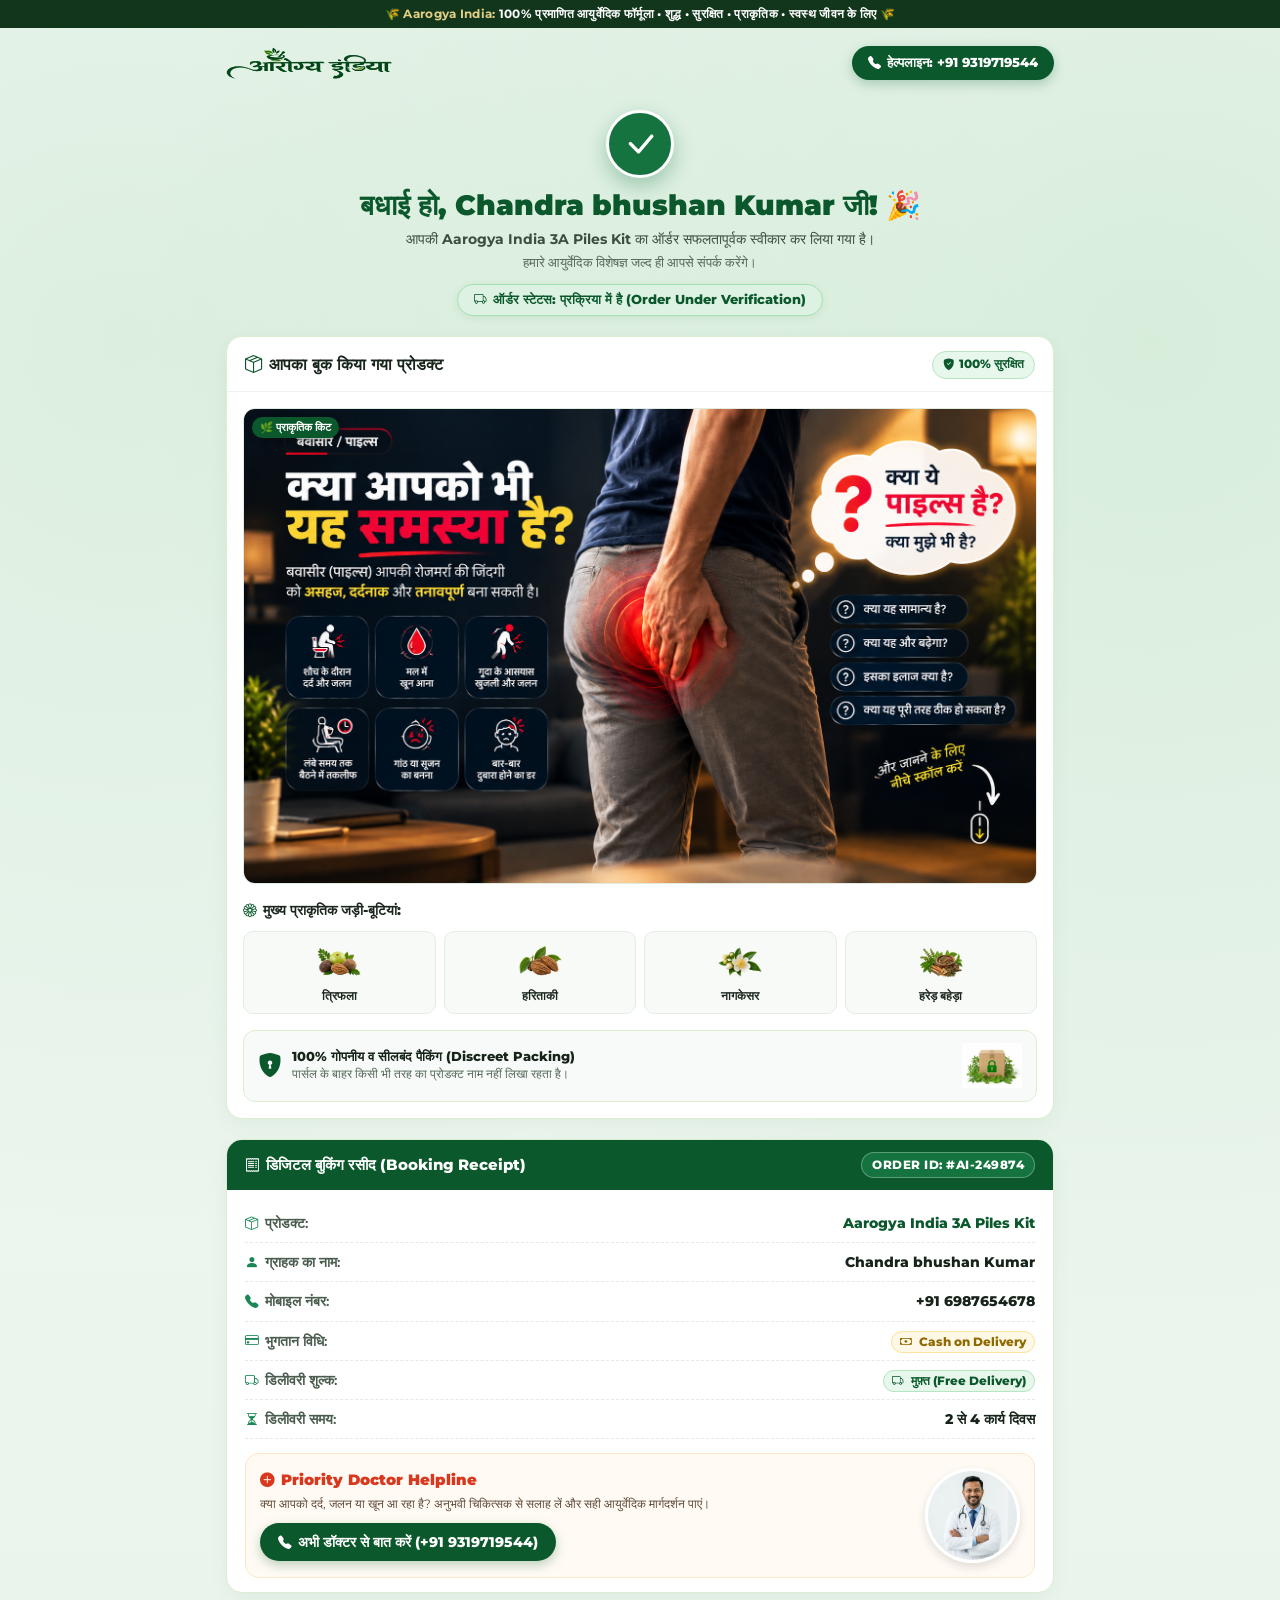
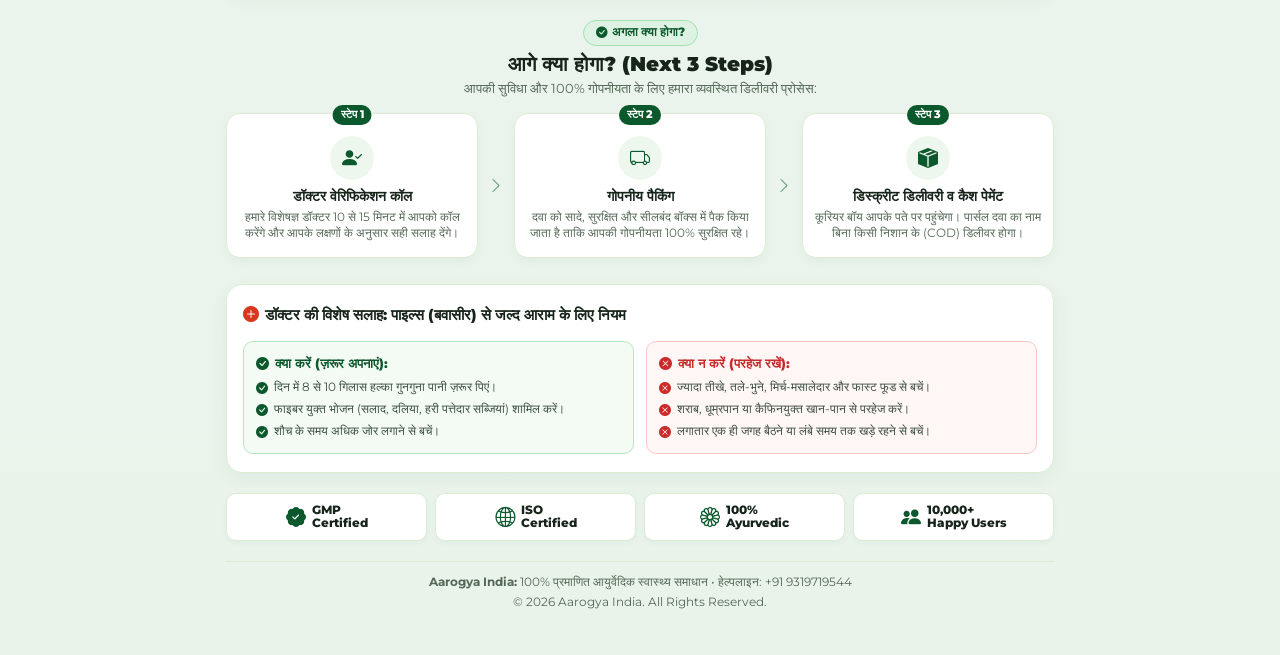
<file: thankyou.html>
<!DOCTYPE html>
<html lang="hi">
<head>
  <meta charset="UTF-8" />
  <meta name="viewport" content="width=device-width, initial-scale=1.0, maximum-scale=1.0, user-scalable=no" />
  <title>ऑर्डर कन्फर्मेशन | Aarogya India 3A Piles Kit</title>
  <meta name="description" content="Aarogya India 3A Piles Kit - आपकी बुकिंग सफलतापूर्वक स्वीकार कर ली गई है।" />
  
  <meta name="theme-color" content="#0b582c" />

  <!-- Google Fonts -->
  <link rel="preconnect" href="https://fonts.googleapis.com" />
  <link rel="preconnect" href="https://fonts.gstatic.com" crossorigin />
  <link href="https://fonts.googleapis.com/css2?family=Montserrat:wght@400;500;600;700;800;900&display=swap" rel="stylesheet" />

  <!-- Bootstrap 5 CSS CDN -->
  <link href="https://cdn.jsdelivr.net/npm/bootstrap@5.3.3/dist/css/bootstrap.min.css" rel="stylesheet" />

  <!-- Bootstrap Icons CDN -->
  <link href="https://cdn.jsdelivr.net/npm/bootstrap-icons@1.11.3/font/bootstrap-icons.min.css" rel="stylesheet" />

  <style>
    :root {
      --primary-dark-green: #0b582c;
      --primary-green: #11733c;
      --accent-light-green: #e6f5ea;
      --accent-gold: #e2ab24;
      --accent-maroon: #8f182b;
      --bg-cream: #f4f8f4;
      --text-dark: #1b261d;
    }

    * {
      box-sizing: border-box;
      margin: 0;
      padding: 0;
    }

    body {
      font-family: 'Montserrat', sans-serif;
      background-color: #ebf5ed;
      background-image: 
        radial-gradient(circle at 10% 15%, rgba(132, 204, 142, 0.18) 0%, transparent 40%),
        radial-gradient(circle at 90% 15%, rgba(132, 204, 142, 0.22) 0%, transparent 45%),
        linear-gradient(180deg, #f0f7f2 0%, #e8f3ea 100%);
      color: var(--text-dark);
      overflow-x: hidden;
      line-height: 1.5;
      -webkit-font-smoothing: antialiased;
    }

    /* Top Strip */
    .top-strip {
      background: #11361c;
      color: #e2cf86;
      font-size: 12px;
      font-weight: 700;
      padding: 6px 10px;
      text-align: center;
      letter-spacing: 0.3px;
      line-height: 1.35;
    }
    .top-strip span {
      color: #ffffff;
    }

    /* Page Wrapper with centered container */
    .thankyou-master-container {
      max-width: 860px;
      margin: 0 auto;
      padding: 0 16px 40px;
    }

    /* Header */
    .header-nav {
      padding: 14px 0;
      display: flex;
      align-items: center;
      justify-content: space-between;
      gap: 10px;
    }
    .header-logo {
      height: 42px;
      width: auto;
      max-width: 170px;
      object-fit: contain;
      mix-blend-mode: multiply;
      background: transparent;
    }
    .header-helpline-btn {
      background: #0b582c;
      color: #ffffff !important;
      font-size: 13px;
      font-weight: 800;
      padding: 7px 16px;
      border-radius: 50px;
      text-decoration: none;
      display: inline-flex;
      align-items: center;
      gap: 6px;
      box-shadow: 0 4px 12px rgba(11, 88, 44, 0.25);
      transition: all 0.2s ease;
      white-space: nowrap;
    }
    .header-helpline-btn:hover {
      background: #084321;
    }

    /* Hero Checkmark & Confirmation */
    .hero-confirmation {
      text-align: center;
      padding: 12px 0 20px;
      position: relative;
    }
    .hero-check-circle {
      width: 68px;
      height: 68px;
      background: #15733f;
      color: #ffffff;
      border-radius: 50%;
      display: inline-flex;
      align-items: center;
      justify-content: center;
      font-size: 36px;
      box-shadow: 0 8px 20px rgba(21, 115, 63, 0.32);
      border: 3px solid #ffffff;
      margin-bottom: 10px;
      animation: popCheck 0.6s cubic-bezier(0.175, 0.885, 0.32, 1.275);
    }
    @keyframes popCheck {
      0% { transform: scale(0); }
      70% { transform: scale(1.15); }
      100% { transform: scale(1); }
    }

    .hero-greeting {
      font-size: clamp(20px, 3.2vw, 28px);
      font-weight: 900;
      color: #0b582c;
      margin-bottom: 6px;
      line-height: 1.25;
    }
    .hero-greeting .cust-name {
      color: #0b582c;
    }
    .hero-subtext {
      font-size: 14px;
      color: #3b4e3f;
      margin-bottom: 4px;
      line-height: 1.45;
    }
    .hero-subtext-2 {
      font-size: 13px;
      color: #556858;
      margin-bottom: 12px;
      line-height: 1.4;
    }

    .order-status-badge {
      display: inline-flex;
      align-items: center;
      gap: 6px;
      background: #ddf2e2;
      border: 1.5px solid #a4e1b2;
      color: #0b582c;
      padding: 6px 16px;
      border-radius: 50px;
      font-size: 12.5px;
      font-weight: 800;
      box-shadow: 0 2px 8px rgba(11, 88, 44, 0.08);
      max-width: 100%;
    }

    /* Common Card Styling */
    .master-card {
      background: #ffffff;
      border-radius: 16px;
      border: 1.5px solid #dceed0;
      box-shadow: 0 6px 20px rgba(11, 88, 44, 0.05);
      margin-bottom: 20px;
      overflow: hidden;
    }

    /* Card 1: Product Showcase */
    .card-product-header {
      padding: 14px 18px 12px;
      display: flex;
      align-items: center;
      justify-content: space-between;
      border-bottom: 1px solid #edf4ee;
      gap: 8px;
    }
    .card-product-title {
      font-size: 16px;
      font-weight: 800;
      color: #17241a;
      display: flex;
      align-items: center;
      gap: 6px;
      margin: 0;
    }
    .card-product-title i {
      color: #0b582c;
      font-size: 18px;
    }
    .badge-safe {
      background: #e8f7ec;
      color: #0b582c;
      border: 1px solid #b6e6c1;
      padding: 4px 10px;
      border-radius: 30px;
      font-size: 11.5px;
      font-weight: 800;
      display: inline-flex;
      align-items: center;
      gap: 4px;
      white-space: nowrap;
    }

    .card-product-body {
      padding: 16px;
    }

    /* Main Poster container */
    .poster-wrap {
      position: relative;
      border-radius: 12px;
      overflow: hidden;
      border: 1px solid #e1ebe2;
      background: #000;
      margin-bottom: 16px;
    }
    .poster-tag-badge {
      position: absolute;
      top: 8px;
      left: 8px;
      background: #0b582c;
      color: #ffffff;
      font-size: 10.5px;
      font-weight: 800;
      padding: 3px 8px;
      border-radius: 30px;
      z-index: 2;
      box-shadow: 0 2px 6px rgba(0,0,0,0.25);
    }
    .poster-img {
      width: 100%;
      height: auto;
      display: block;
    }

    /* 4 Botanical Ingredients */
    .botanical-section-title {
      font-size: 13.5px;
      font-weight: 800;
      color: #1b261d;
      margin-bottom: 10px;
      display: flex;
      align-items: center;
      gap: 6px;
    }
    .botanical-section-title i {
      color: #0b582c;
    }

    .botanical-grid-4 {
      display: grid;
      grid-template-columns: repeat(4, 1fr);
      gap: 8px;
      margin-bottom: 16px;
    }
    .botanical-tile {
      background: #f8faf8;
      border: 1.5px solid #e3ede4;
      border-radius: 10px;
      padding: 8px 4px;
      text-align: center;
      transition: transform 0.2s;
    }
    .botanical-tile:hover {
      border-color: #0b582c;
      background: #eef7ee;
    }
    .botanical-tile img {
      width: 44px;
      height: 44px;
      object-fit: contain;
      margin-bottom: 4px;
    }
    .botanical-tile span {
      display: block;
      font-size: 11.5px;
      font-weight: 800;
      color: #1b261d;
    }

    /* Discreet packing bar inside card */
    .discreet-pack-strip {
      background: #f7faf8;
      border: 1.5px solid #dceed0;
      border-radius: 12px;
      padding: 10px 14px;
      display: flex;
      align-items: center;
      justify-content: space-between;
      gap: 10px;
    }
    .discreet-pack-left {
      display: flex;
      align-items: center;
      gap: 10px;
    }
    .discreet-pack-left i {
      font-size: 24px;
      color: #0b582c;
      flex-shrink: 0;
    }
    .discreet-pack-left h5 {
      font-size: 13px;
      font-weight: 800;
      color: #17241a;
      margin-bottom: 2px;
    }
    .discreet-pack-left p {
      font-size: 11.5px;
      color: #556858;
      margin-bottom: 0;
      line-height: 1.35;
    }
    .discreet-box-thumb {
      width: 60px;
      height: 50px;
      object-fit: contain;
      flex-shrink: 0;
    }

    /* Card 2: Digital Receipt */
    .receipt-green-header {
      background: #0b582c;
      color: #ffffff;
      padding: 12px 18px;
      display: flex;
      align-items: center;
      justify-content: space-between;
      flex-wrap: wrap;
      gap: 8px;
    }
    .receipt-green-header h4 {
      font-size: 15px;
      font-weight: 800;
      margin: 0;
      display: flex;
      align-items: center;
      gap: 6px;
    }
    .order-id-pill {
      background: #15733f;
      border: 1px solid rgba(255,255,255,0.3);
      padding: 3px 10px;
      border-radius: 30px;
      font-size: 12px;
      font-weight: 800;
      letter-spacing: 0.5px;
    }

    .receipt-table-body {
      padding: 14px 18px;
    }
    .receipt-item-line {
      display: flex;
      align-items: center;
      justify-content: space-between;
      padding: 9px 0;
      border-bottom: 1px dashed #e2ece3;
      font-size: 13.5px;
      gap: 8px;
    }
    .receipt-item-line:last-child {
      border-bottom: none;
    }
    .receipt-item-line .label {
      color: #4a5c4e;
      font-weight: 600;
      display: flex;
      align-items: center;
      gap: 6px;
      white-space: nowrap;
    }
    .receipt-item-line .value {
      font-weight: 800;
      color: #17241a;
      text-align: right;
    }
    .receipt-item-line .val-product {
      color: #0b582c;
      font-weight: 800;
    }
    .pill-cod {
      background: #fff8e6;
      color: #8f6900;
      border: 1px solid #fce39f;
      padding: 3px 8px;
      border-radius: 20px;
      font-size: 11.5px;
      font-weight: 800;
      white-space: nowrap;
    }
    .pill-free-delivery {
      background: #e8f7ec;
      color: #0b582c;
      border: 1px solid #b6e6c1;
      padding: 3px 8px;
      border-radius: 20px;
      font-size: 11.5px;
      font-weight: 800;
      white-space: nowrap;
    }

    /* Priority Doctor Helpline Box inside Card 2 */
    .dr-helpline-card {
      background: #fffbf4;
      border: 1.5px solid #fde7c8;
      border-radius: 14px;
      padding: 14px;
      margin-top: 14px;
      display: flex;
      align-items: center;
      justify-content: space-between;
      gap: 12px;
    }
    .dr-helpline-content {
      flex: 1;
    }
    .dr-helpline-heading {
      color: #d9381e;
      font-size: 14.5px;
      font-weight: 900;
      margin-bottom: 4px;
      display: flex;
      align-items: center;
      gap: 6px;
    }
    .dr-helpline-desc {
      font-size: 12px;
      color: #5f4a39;
      margin-bottom: 10px;
      line-height: 1.4;
    }
    .btn-call-doctor-now {
      background: #0b582c;
      color: #ffffff !important;
      font-size: 13.5px;
      font-weight: 800;
      padding: 9px 18px;
      border-radius: 50px;
      text-decoration: none;
      display: inline-flex;
      align-items: center;
      justify-content: center;
      gap: 6px;
      box-shadow: 0 4px 12px rgba(11, 88, 44, 0.28);
      transition: all 0.2s ease;
    }
    .btn-call-doctor-now:hover {
      background: #084321;
    }
    .dr-avatar-photo {
      width: 95px;
      height: 95px;
      border-radius: 50%;
      object-fit: cover;
      border: 3px solid #ffffff;
      box-shadow: 0 4px 10px rgba(0,0,0,0.12);
      flex-shrink: 0;
    }

    /* Section 3: Next 3 Steps */
    .next-steps-section {
      text-align: center;
      margin: 26px 0;
    }
    .pill-step-tag {
      background: #ddf2e2;
      border: 1px solid #a4e1b2;
      color: #0b582c;
      padding: 3px 12px;
      border-radius: 30px;
      font-size: 11.5px;
      font-weight: 800;
      display: inline-flex;
      align-items: center;
      gap: 4px;
      margin-bottom: 6px;
    }
    .next-steps-heading {
      font-size: 20px;
      font-weight: 900;
      color: #17241a;
      margin-bottom: 4px;
    }
    .next-steps-subtitle {
      font-size: 12.5px;
      color: #556858;
      margin-bottom: 16px;
      line-height: 1.4;
    }

    .steps-horizontal-wrapper {
      display: flex;
      align-items: stretch;
      justify-content: space-between;
      gap: 10px;
      position: relative;
    }
    .step-box-item {
      background: #ffffff;
      border: 1.5px solid #dceed0;
      border-radius: 14px;
      padding: 16px 12px;
      flex: 1;
      text-align: center;
      position: relative;
      box-shadow: 0 4px 12px rgba(11, 88, 44, 0.04);
    }
    .step-badge-top {
      position: absolute;
      top: -9px;
      left: 50%;
      transform: translateX(-50%);
      background: #0b582c;
      color: #ffffff;
      font-size: 10.5px;
      font-weight: 800;
      padding: 2px 8px;
      border-radius: 20px;
    }
    .step-icon-round {
      width: 44px;
      height: 44px;
      background: #eef7ee;
      border-radius: 50%;
      display: flex;
      align-items: center;
      justify-content: center;
      margin: 6px auto 8px;
      font-size: 20px;
      color: #0b582c;
    }
    .step-box-item h5 {
      font-size: 14px;
      font-weight: 800;
      color: #17241a;
      margin-bottom: 4px;
    }
    .step-box-item p {
      font-size: 11.5px;
      color: #556858;
      margin-bottom: 0;
      line-height: 1.4;
    }
    .steps-connector-arrow {
      display: flex;
      align-items: center;
      justify-content: center;
      color: #0b582c;
      font-size: 16px;
      opacity: 0.6;
    }

    /* Section 4: Ayurvedic Care Tips (Do's & Don'ts) */
    .care-rules-card {
      background: #ffffff;
      border: 1.5px solid #dceed0;
      border-radius: 16px;
      padding: 18px 16px;
      margin-bottom: 20px;
      box-shadow: 0 6px 20px rgba(11, 88, 44, 0.05);
    }
    .care-rules-header {
      font-size: 15px;
      font-weight: 800;
      color: #17241a;
      margin-bottom: 14px;
      display: flex;
      align-items: center;
      gap: 6px;
    }
    .care-rules-header i {
      color: #d9381e;
      font-size: 16px;
    }

    .care-columns-row {
      display: grid;
      grid-template-columns: 1fr 1fr;
      gap: 12px;
    }
    .care-do-box {
      background: #f4fbf5;
      border: 1.5px solid #b6e6c1;
      border-radius: 10px;
      padding: 12px;
    }
    .care-dont-box {
      background: #fff6f6;
      border: 1.5px solid #f8c8c8;
      border-radius: 10px;
      padding: 12px;
    }
    .care-box-title {
      font-size: 13px;
      font-weight: 800;
      margin-bottom: 6px;
      display: flex;
      align-items: center;
      gap: 6px;
    }
    .care-do-box .care-box-title {
      color: #0b582c;
    }
    .care-dont-box .care-box-title {
      color: #c92a2a;
    }
    .care-list {
      list-style: none;
      padding-left: 0;
      margin-bottom: 0;
      font-size: 11.5px;
      color: #3b4e3f;
    }
    .care-list li {
      margin-bottom: 5px;
      display: flex;
      align-items: flex-start;
      gap: 6px;
      line-height: 1.35;
    }
    .care-list li:last-child {
      margin-bottom: 0;
    }
    .care-list li i {
      margin-top: 1px;
      font-size: 12px;
      flex-shrink: 0;
    }
    .care-do-box .care-list li i {
      color: #0b582c;
    }
    .care-dont-box .care-list li i {
      color: #c92a2a;
    }

    /* Section 5: Trust Certifications */
    .trust-cert-grid {
      display: grid;
      grid-template-columns: repeat(4, 1fr);
      gap: 8px;
      margin-bottom: 20px;
    }
    .trust-cert-item {
      background: #ffffff;
      border: 1.5px solid #dceed0;
      border-radius: 10px;
      padding: 8px 6px;
      display: flex;
      align-items: center;
      justify-content: center;
      gap: 6px;
      box-shadow: 0 2px 6px rgba(11, 88, 44, 0.04);
    }
    .trust-cert-item i {
      font-size: 20px;
      color: #0b582c;
    }
    .trust-cert-item span {
      font-size: 11.5px;
      font-weight: 800;
      color: #17241a;
      line-height: 1.15;
    }

    /* Back to Main Page Button */
    .btn-return-landing {
      display: inline-flex;
      align-items: center;
      justify-content: center;
      gap: 8px;
      background: #ffffff;
      color: #0b582c;
      border: 1.5px solid #0b582c;
      font-size: 14px;
      font-weight: 800;
      padding: 10px 22px;
      border-radius: 50px;
      text-decoration: none;
      transition: all 0.2s ease;
      box-shadow: 0 4px 12px rgba(11, 88, 44, 0.08);
      margin-bottom: 18px;
    }
    .btn-return-landing:hover {
      background: #0b582c;
      color: #ffffff;
    }

    /* Footer */
    .page-footer-strip {
      text-align: center;
      font-size: 11.5px;
      color: #556858;
      border-top: 1px solid #dceed0;
      padding-top: 12px;
    }
    .page-footer-strip p {
      margin-bottom: 3px;
    }

    /* ========================================================= */
    /* 📱 PHONE VIEW RESPONSIVE STYLES (max-width: 600px) */
    /* ========================================================= */
    @media (max-width: 600px) {
      .top-strip {
        font-size: 10.5px;
        padding: 5px 6px;
      }

      .thankyou-master-container {
        padding: 0 12px 35px;
      }

      .header-nav {
        padding: 10px 0;
      }
      .header-logo {
        height: 36px;
        max-width: 135px;
      }
      .header-helpline-btn {
        font-size: 11.5px;
        padding: 6px 12px;
        gap: 4px;
      }

      .hero-confirmation {
        padding: 8px 0 16px;
      }
      .hero-check-circle {
        width: 58px;
        height: 58px;
        font-size: 30px;
        margin-bottom: 8px;
      }
      .hero-greeting {
        font-size: 21px;
      }
      .hero-subtext {
        font-size: 12.5px;
      }
      .hero-subtext-2 {
        font-size: 11.5px;
        margin-bottom: 10px;
      }
      .order-status-badge {
        font-size: 11px;
        padding: 5px 12px;
      }

      .card-product-header {
        padding: 12px 14px 10px;
      }
      .card-product-title {
        font-size: 14.5px;
      }
      .card-product-body {
        padding: 12px;
      }

      .botanical-grid-4 {
        grid-template-columns: repeat(4, 1fr);
        gap: 6px;
      }
      .botanical-tile {
        padding: 6px 2px;
      }
      .botanical-tile img {
        width: 38px;
        height: 38px;
      }
      .botanical-tile span {
        font-size: 10.5px;
      }

      .discreet-pack-strip {
        padding: 8px 10px;
      }
      .discreet-pack-left i {
        font-size: 20px;
      }
      .discreet-pack-left h5 {
        font-size: 12px;
      }
      .discreet-pack-left p {
        font-size: 10.5px;
      }
      .discreet-box-thumb {
        width: 48px;
        height: 40px;
      }

      .receipt-green-header {
        padding: 10px 14px;
      }
      .receipt-green-header h4 {
        font-size: 13.5px;
      }
      .order-id-pill {
        font-size: 11px;
        padding: 2px 8px;
      }
      .receipt-table-body {
        padding: 10px 14px;
      }
      .receipt-item-line {
        font-size: 12.5px;
        padding: 8px 0;
      }

      /* Doctor Helpline on Phone */
      .dr-helpline-card {
        flex-direction: column;
        text-align: center;
        padding: 12px;
        gap: 10px;
      }
      .dr-helpline-heading {
        justify-content: center;
        font-size: 13.5px;
      }
      .dr-helpline-desc {
        font-size: 11.5px;
        margin-bottom: 8px;
      }
      .btn-call-doctor-now {
        font-size: 12.5px;
        padding: 8px 14px;
        width: 100%;
      }
      .dr-avatar-photo {
        width: 75px;
        height: 75px;
        order: -1;
      }

      /* Next 3 steps on Phone */
      .next-steps-heading {
        font-size: 18px;
      }
      .next-steps-subtitle {
        font-size: 11.5px;
        margin-bottom: 12px;
      }
      .steps-horizontal-wrapper {
        flex-direction: column;
        gap: 8px;
      }
      .steps-connector-arrow {
        transform: rotate(90deg);
        margin: -2px 0;
        font-size: 14px;
      }
      .step-box-item {
        padding: 12px 10px;
      }
      .step-box-item h5 {
        font-size: 13px;
      }
      .step-box-item p {
        font-size: 11px;
      }

      /* Care rules on Phone */
      .care-rules-card {
        padding: 14px 12px;
      }
      .care-rules-header {
        font-size: 13.5px;
        margin-bottom: 10px;
      }
      .care-columns-row {
        grid-template-columns: 1fr;
        gap: 8px;
      }
      .care-do-box, .care-dont-box {
        padding: 10px;
      }
      .care-box-title {
        font-size: 12px;
      }
      .care-list {
        font-size: 11px;
      }

      /* Trust Grid on Phone */
      .trust-cert-grid {
        grid-template-columns: repeat(2, 1fr);
        gap: 6px;
      }
      .trust-cert-item {
        padding: 6px 4px;
      }
      .trust-cert-item i {
        font-size: 17px;
      }
      .trust-cert-item span {
        font-size: 10.5px;
      }

      .btn-return-landing {
        font-size: 13px;
        padding: 8px 16px;
        width: 100%;
      }
    }
  </style>
</head>
<body>

  <!-- Top Announcement Bar -->
  <div class="top-strip">
    🌾 Aarogya India: <span>100% प्रमाणित आयुर्वेदिक फॉर्मूला • शुद्ध • सुरक्षित • प्राकृतिक • स्वस्थ जीवन के लिए</span> 🌾
  </div>

  <div class="thankyou-master-container">

    <!-- Header -->
    <header class="header-nav">
      <a href="index.html">
        <img src="assets/images/logo.png" class="header-logo" alt="Aarogya India Logo" />
      </a>
      <a href="tel:9319719544" class="header-helpline-btn">
        <i class="bi bi-telephone-fill"></i>
        <span>हेल्पलाइन: +91 9319719544</span>
      </a>
    </header>

    <!-- Hero Section -->
    <section class="hero-confirmation">
      <!-- Checkmark circle -->
      <div class="hero-check-circle">
        <i class="bi bi-check-lg"></i>
      </div>

      <h1 class="hero-greeting">
        बधाई हो, <span class="cust-name" id="displayCustName">Chandra bhushan Kumar</span> जी! 🎉
      </h1>
      
      <p class="hero-subtext">
        आपकी <strong>Aarogya India 3A Piles Kit</strong> का ऑर्डर सफलतापूर्वक स्वीकार कर लिया गया है।
      </p>
      <p class="hero-subtext-2">
        हमारे आयुर्वेदिक विशेषज्ञ जल्द ही आपसे संपर्क करेंगे।
      </p>

      <div class="order-status-badge">
        <i class="bi bi-truck"></i>
        <span>ऑर्डर स्टेटस: प्रक्रिया में है (Order Under Verification)</span>
      </div>
    </section>

    <!-- Card 1: आपका बुक किया गया प्रोडक्ट -->
    <div class="master-card">
      <div class="card-product-header">
        <h3 class="card-product-title">
          <i class="bi bi-box-seam"></i> आपका बुक किया गया प्रोडक्ट
        </h3>
        <span class="badge-safe">
          <i class="bi bi-shield-fill-check"></i> 100% सुरक्षित
        </span>
      </div>

      <div class="card-product-body">
        <!-- Main Product Infographic Poster -->
        <div class="poster-wrap">
          <span class="poster-tag-badge">
            🌿 प्राकृतिक किट
          </span>
          <img src="assets/images/shero_visual.png" class="poster-img" alt="Aarogya India 3A Piles Kit" />
        </div>

        <!-- 4 Natural Herbs -->
        <div class="botanical-section-title">
          <i class="bi bi-flower1"></i> मुख्य प्राकृतिक जड़ी-बूटियां:
        </div>

        <div class="botanical-grid-4">
          <div class="botanical-tile">
            <img src="assets/images/triphala.webp" alt="त्रिफला" />
            <span>त्रिफला</span>
          </div>
          <div class="botanical-tile">
            <img src="assets/images/Haritaki.webp" alt="हरिताकी" />
            <span>हरिताकी</span>
          </div>
          <div class="botanical-tile">
            <img src="assets/images/Nagesar.webp" alt="नागकेसर" />
            <span>नागकेसर</span>
          </div>
          <div class="botanical-tile">
            <img src="assets/images/herbal-blend.webp" alt="हरेड़ बहेड़ा" />
            <span>हरेड़ बहेड़ा</span>
          </div>
        </div>

        <!-- Discreet Packing Strip inside Card 1 -->
        <div class="discreet-pack-strip">
          <div class="discreet-pack-left">
            <i class="bi bi-shield-lock-fill"></i>
            <div>
              <h5>100% गोपनीय व सीलबंद पैकिंग (Discreet Packing)</h5>
              <p>पार्सल के बाहर किसी भी तरह का प्रोडक्ट नाम नहीं लिखा रहता है।</p>
            </div>
          </div>
          <img src="assets/images/discreet_parcel_box.jpg" class="discreet-box-thumb" alt="Discreet Packing" />
        </div>
      </div>
    </div>

    <!-- Card 2: डिजिटल बुकिंग रसीद (Booking Receipt) -->
    <div class="master-card">
      <div class="receipt-green-header">
        <h4>
          <i class="bi bi-receipt"></i> डिजिटल बुकिंग रसीद (Booking Receipt)
        </h4>
        <span class="order-id-pill" id="displayOrderId">
          ORDER ID: #AI-158241
        </span>
      </div>

      <div class="receipt-table-body">
        <div class="receipt-item-line">
          <span class="label"><i class="bi bi-box-seam text-success"></i> प्रोडक्ट:</span>
          <span class="value val-product">Aarogya India 3A Piles Kit</span>
        </div>

        <div class="receipt-item-line">
          <span class="label"><i class="bi bi-person-fill text-success"></i> ग्राहक का नाम:</span>
          <span class="value" id="displayCustNameReceipt">Chandra bhushan Kumar</span>
        </div>

        <div class="receipt-item-line">
          <span class="label"><i class="bi bi-telephone-fill text-success"></i> मोबाइल नंबर:</span>
          <span class="value" id="displayCustPhoneReceipt">+91 6987654678</span>
        </div>

        <div class="receipt-item-line">
          <span class="label"><i class="bi bi-credit-card text-success"></i> भुगतान विधि:</span>
          <span class="value"><span class="pill-cod"><i class="bi bi-cash me-1"></i> Cash on Delivery</span></span>
        </div>

        <div class="receipt-item-line">
          <span class="label"><i class="bi bi-truck text-success"></i> डिलीवरी शुल्क:</span>
          <span class="value"><span class="pill-free-delivery"><i class="bi bi-truck me-1"></i> मुफ़्त (Free Delivery)</span></span>
        </div>

        <div class="receipt-item-line">
          <span class="label"><i class="bi bi-hourglass-split text-success"></i> डिलीवरी समय:</span>
          <span class="value">2 से 4 कार्य दिवस</span>
        </div>

        <!-- Priority Doctor Helpline Box -->
        <div class="dr-helpline-card">
          <div class="dr-helpline-content">
            <div class="dr-helpline-heading">
              <i class="bi bi-plus-circle-fill"></i> Priority Doctor Helpline
            </div>
            <p class="dr-helpline-desc">
              क्या आपको दर्द, जलन या खून आ रहा है? अनुभवी चिकित्सक से सलाह लें और सही आयुर्वेदिक मार्गदर्शन पाएं।
            </p>
            <a href="tel:9319719544" class="btn-call-doctor-now">
              <i class="bi bi-telephone-fill"></i> अभी डॉक्टर से बात करें (+91 9319719544)
            </a>
          </div>
          <img src="assets/images/doctor_consultation.jpg" class="dr-avatar-photo" alt="Doctor Consultation" />
        </div>
      </div>
    </div>

    <!-- Section 3: आगे क्या होगा? (Next 3 Steps) -->
    <section class="next-steps-section">
      <div class="pill-step-tag">
        <i class="bi bi-check-circle-fill"></i> अगला क्या होगा?
      </div>
      <h3 class="next-steps-heading">आगे क्या होगा? (Next 3 Steps)</h3>
      <p class="next-steps-subtitle">आपकी सुविधा और 100% गोपनीयता के लिए हमारा व्यवस्थित डिलीवरी प्रोसेस:</p>

      <div class="steps-horizontal-wrapper">
        <!-- Step 1 -->
        <div class="step-box-item">
          <span class="step-badge-top">स्टेप 1</span>
          <div class="step-icon-round">
            <i class="bi bi-person-check-fill"></i>
          </div>
          <h5>डॉक्टर वेरिफिकेशन कॉल</h5>
          <p>हमारे विशेषज्ञ डॉक्टर 10 से 15 मिनट में आपको कॉल करेंगे और आपके लक्षणों के अनुसार सही सलाह देंगे।</p>
        </div>

        <div class="steps-connector-arrow">
          <i class="bi bi-chevron-right"></i>
        </div>

        <!-- Step 2 -->
        <div class="step-box-item">
          <span class="step-badge-top">स्टेप 2</span>
          <div class="step-icon-round">
            <i class="bi bi-truck"></i>
          </div>
          <h5>गोपनीय पैकिंग</h5>
          <p>दवा को सादे, सुरक्षित और सीलबंद बॉक्स में पैक किया जाता है ताकि आपकी गोपनीयता 100% सुरक्षित रहे।</p>
        </div>

        <div class="steps-connector-arrow">
          <i class="bi bi-chevron-right"></i>
        </div>

        <!-- Step 3 -->
        <div class="step-box-item">
          <span class="step-badge-top">स्टेप 3</span>
          <div class="step-icon-round">
            <i class="bi bi-box-seam-fill"></i>
          </div>
          <h5>डिस्क्रीट डिलीवरी व कैश पेमेंट</h5>
          <p>कूरियर बॉय आपके पते पर पहुंचेगा। पार्सल दवा का नाम बिना किसी निशान के (COD) डिलीवर होगा।</p>
        </div>
      </div>
    </section>

    <!-- Section 4: डॉक्टर की विशेष सलाह: पाइल्स (बवासीर) से जल्द आराम के लिए नियम -->
    <div class="care-rules-card">
      <div class="care-rules-header">
        <i class="bi bi-plus-circle-fill"></i> डॉक्टर की विशेष सलाह: पाइल्स (बवासीर) से जल्द आराम के लिए नियम
      </div>

      <div class="care-columns-row">
        <!-- Do's Box -->
        <div class="care-do-box">
          <div class="care-box-title">
            <i class="bi bi-check-circle-fill"></i> क्या करें (ज़रूर अपनाएं):
          </div>
          <ul class="care-list">
            <li><i class="bi bi-check-circle-fill"></i> दिन में 8 से 10 गिलास हल्का गुनगुना पानी ज़रूर पिएं।</li>
            <li><i class="bi bi-check-circle-fill"></i> फाइबर युक्त भोजन (सलाद, दलिया, हरी पत्तेदार सब्जियां) शामिल करें।</li>
            <li><i class="bi bi-check-circle-fill"></i> शौच के समय अधिक जोर लगाने से बचें।</li>
          </ul>
        </div>

        <!-- Don'ts Box -->
        <div class="care-dont-box">
          <div class="care-box-title">
            <i class="bi bi-x-circle-fill"></i> क्या न करें (परहेज रखें):
          </div>
          <ul class="care-list">
            <li><i class="bi bi-x-circle-fill"></i> ज्यादा तीखे, तले-भुने, मिर्च-मसालेदार और फास्ट फूड से बचें।</li>
            <li><i class="bi bi-x-circle-fill"></i> शराब, धूम्रपान या कैफिनयुक्त खान-पान से परहेज करें।</li>
            <li><i class="bi bi-x-circle-fill"></i> लगातार एक ही जगह बैठने या लंबे समय तक खड़े रहने से बचें।</li>
          </ul>
        </div>
      </div>
    </div>

    <!-- Section 5: Certifications Grid -->
    <div class="trust-cert-grid">
      <div class="trust-cert-item">
        <i class="bi bi-patch-check-fill"></i>
        <span>GMP<br />Certified</span>
      </div>
      <div class="trust-cert-item">
        <i class="bi bi-globe2"></i>
        <span>ISO<br />Certified</span>
      </div>
      <div class="trust-cert-item">
        <i class="bi bi-flower1"></i>
        <span>100%<br />Ayurvedic</span>
      </div>
      <div class="trust-cert-item">
        <i class="bi bi-people-fill"></i>
        <span>10,000+<br />Happy Users</span>
      </div>
    </div>

    <!-- Back to Main Page Button -->
    <!-- <div class="text-center">
      <a href="index.html" class="btn-return-landing">
        <i class="bi bi-arrow-left"></i> मुख्य वेबसाइट पर वापस जाएँ (Back to Main Page)
      </a>
    </div> -->

    <!-- Footer -->
    <footer class="page-footer-strip">
      <p><strong>Aarogya India:</strong> 100% प्रमाणित आयुर्वेदिक स्वास्थ्य समाधान • हेल्पलाइन: +91 9319719544</p>
      <p>© 2026 Aarogya India. All Rights Reserved.</p>
    </footer>

  </div>

  <!-- Dynamic Data Injection Script -->
  <script>
    document.addEventListener('DOMContentLoaded', () => {
      const urlParams = new URLSearchParams(window.location.search);
      const name = urlParams.get('name') || sessionStorage.getItem('customer_name') || 'Chandra bhushan Kumar';
      const phone = urlParams.get('phone') || sessionStorage.getItem('customer_phone') || '6987654678';

      const nameEl = document.getElementById('displayCustName');
      const nameReceiptEl = document.getElementById('displayCustNameReceipt');
      const phoneReceiptEl = document.getElementById('displayCustPhoneReceipt');
      const orderIdEl = document.getElementById('displayOrderId');

      if (nameEl) nameEl.textContent = name;
      if (nameReceiptEl) nameReceiptEl.textContent = name;
      if (phoneReceiptEl) phoneReceiptEl.textContent = phone.startsWith('+91') ? phone : `+91 ${phone}`;

      // Order ID
      const randomNum = Math.floor(100000 + Math.random() * 900000);
      if (orderIdEl) orderIdEl.textContent = `ORDER ID: #AI-${randomNum}`;
    });
  </script>
</body>
</html>
</file>
<file: style.css>
:root {
  --green: #075f32;
  --green2: #0a6f3d;
  --light-green: #e9f8e8;
  --maroon: #b1122b;
  --ink: #171b1f;
  --cream: #fffaf4;
  --soft: #f7efe9;
}
* {
  box-sizing: border-box;
}
html {
  scroll-behavior: smooth;
}
body {
  font-family: "Montserrat", sans-serif;
  color: var(--ink);
  background: #fff;
  width: 100%;
  margin: 0;
  overflow-x: hidden;
}
.container-xl {
  width: 100%;
  max-width: 1240px;
  margin-left: auto;
  margin-right: auto;
  padding-left: 20px;
  padding-right: 20px;
}

/* Top Announcement / Offer Scrolling Ticker Bar */
.top-offer-ticker {
  background: linear-gradient(90deg, #960f23 0%, #c43800 50%, #960f23 100%);
  color: #ffffff;
  overflow: hidden;
  white-space: nowrap;
  padding: 3px 0;
  font-size: 11.5px;
  line-height: 1.2;
  font-weight: 600;
  border-bottom: 1px solid rgba(255, 255, 255, 0.18);
  box-shadow: 0 1px 6px rgba(0, 0, 0, 0.08);
}
.ticker-track {
  display: inline-flex;
  align-items: center;
  gap: 35px;
  width: max-content;
  animation: ticker-scroll 35s linear infinite;
}
.ticker-track:hover {
  animation-play-state: paused;
}
.ticker-item {
  display: inline-flex;
  align-items: center;
  gap: 5px;
  flex-shrink: 0;
}
.ticker-item a {
  color: #ffeb3b !important;
  text-decoration: underline;
  font-weight: 800;
}
.ticker-item strong {
  color: #fff4a3;
}
@keyframes ticker-scroll {
  0% {
    transform: translateX(0);
  }
  100% {
    transform: translateX(-50%);
  }
}
.topbar {
  background: #fff;
}
.sticky-header {
  position: sticky;
  top: 0;
  z-index: 1030;
  background: rgba(255, 255, 255, 0.97);
  backdrop-filter: blur(10px);
  -webkit-backdrop-filter: blur(10px);
  box-shadow: 0 4px 20px rgba(0, 0, 0, 0.05);
  border-bottom: 1px solid #edf3eb;
  transition: all 0.3s ease;
}
.brand-link {
  display: inline-block;
  text-decoration: none;
}
.brand-logo {
  width: 190px;
  max-width: 44vw;
  display: block;
}
.trust-strip {
  font-size: 13px;
  font-weight: 700;
  color: #123b29;
}
.trust-item {
  display: flex;
  align-items: center;
  gap: 8px;
  line-height: 1.15;
}
.trust-icon {
  width: 30px;
  height: 30px;
  border-radius: 50%;
  display: grid;
  place-items: center;
  color: #fff;
  background: var(--green);
  font-size: 15px;
}
.header-call-btn {
  background: linear-gradient(135deg, #075f32 0%, #0d7e44 100%);
  color: #ffffff !important;
  font-weight: 800;
  font-size: 14px;
  padding: 8px 18px;
  border-radius: 50px;
  display: inline-flex;
  align-items: center;
  gap: 8px;
  box-shadow: 0 4px 14px rgba(7, 95, 50, 0.28);
  transition: all 0.3s ease;
  text-decoration: none;
  border: none;
  white-space: nowrap;
}
.header-call-btn:hover {
  transform: translateY(-2px);
  box-shadow: 0 6px 18px rgba(7, 95, 50, 0.4);
  background: linear-gradient(135deg, #064e29 0%, #0a6938 100%);
  color: #ffffff !important;
}
.header-call-btn i {
  font-size: 14px;
  animation: call-shake 2.5s infinite ease-in-out;
}
@keyframes call-shake {
  0%, 100% { transform: rotate(0deg); }
  10%, 30%, 50% { transform: rotate(-12deg); }
  20%, 40% { transform: rotate(12deg); }
  60% { transform: rotate(0deg); }
}
.hero-section {
  background:
    radial-gradient(circle at 20% 40%, #eaf5df 0%, rgba(234, 245, 223, 0.4) 40%, transparent 65%),
    radial-gradient(circle at 85% 20%, #fff4ec 0%, transparent 40%),
    linear-gradient(135deg, #f7fbf3 0%, #fffdfa 50%, #ffffff 100%);
  overflow: hidden;
  border-top: 1px solid #f0eee9;
  border-bottom: 1px solid #f3ece6;
}
.hero-art-col {
  display: flex;
  justify-content: center;
  align-items: center;
}
.hero-poster-card {
  position: relative;
  border-radius: 22px;
  background: #ffffff;
  padding: 8px;
  box-shadow: 0 20px 48px rgba(7, 95, 50, 0.14), 0 6px 16px rgba(0, 0, 0, 0.04);
  border: 2px solid #e0ece0;
  transition: transform 0.4s ease, box-shadow 0.4s ease;
  max-width: 620px;
  width: 100%;
}
.hero-poster-card:hover {
  transform: translateY(-4px);
  box-shadow: 0 25px 55px rgba(7, 95, 50, 0.18);
}
.hero-poster-img {
  width: 100%;
  border-radius: 16px;
  display: block;
}
.poster-footer-badge {
  margin-top: 8px;
  text-align: center;
  font-size: 13px;
  font-weight: 700;
  color: var(--green);
  background: #eef7ec;
  border: 1px solid #d2ecd0;
  padding: 8px 14px;
  border-radius: 10px;
  display: flex;
  align-items: center;
  justify-content: center;
  gap: 6px;
}
.hero-top-tag {
  display: inline-block;
  margin-bottom: 4px;
}
.tag-pill {
  background: #e8f5e9;
  color: var(--green);
  border: 1.5px solid #a5d6a7;
  font-size: 12px;
  font-weight: 800;
  padding: 4px 12px;
  border-radius: 50px;
  display: inline-flex;
  align-items: center;
  gap: 6px;
  box-shadow: 0 2px 6px rgba(7, 95, 50, 0.06);
}
.hero-heading {
  font-weight: 900;
  font-size: clamp(23px, 2.35vw, 32px);
  line-height: 1.2;
  margin: 0 0 6px;
  letter-spacing: -0.3px;
}
.text-green {
  color: var(--green);
}
.text-maroon {
  color: var(--maroon);
}
.hero-lead {
  font-size: clamp(13.5px, 1.35vw, 15.5px);
  color: #36483b;
  line-height: 1.45;
  margin-bottom: 10px;
  margin-top: 4px;
}
.hero-checklist-grid {
  display: grid;
  grid-template-columns: repeat(2, 1fr);
  gap: 10px 14px;
  margin: 16px 0 20px;
}
.check-item {
  display: flex;
  align-items: center;
  gap: 8px;
  font-size: 13.5px;
  font-weight: 700;
  color: #173320;
  background: #f7fbf6;
  border: 1px solid #dceed8;
  padding: 8px 12px;
  border-radius: 10px;
  box-shadow: 0 2px 6px rgba(7, 95, 50, 0.03);
  transition: all 0.25s ease;
}
.check-item:hover {
  background: #ffffff;
  border-color: #aedda7;
  transform: translateY(-1px);
  box-shadow: 0 4px 12px rgba(7, 95, 50, 0.08);
}
.check-item i {
  font-size: 16px;
  color: var(--green);
  flex-shrink: 0;
}
.hero-cta-wrap {
  margin-top: 18px;
}
.hero-main-cta {
  background: linear-gradient(135deg, #e65100 0%, #d8232a 100%);
  color: #ffffff !important;
  font-weight: 800;
  font-size: 16px;
  height: 48px;
  padding: 0 24px;
  border-radius: 50px;
  box-shadow: 0 6px 20px rgba(216, 35, 42, 0.32);
  transition: all 0.3s ease;
  display: inline-flex;
  align-items: center;
  justify-content: center;
  gap: 8px;
  text-decoration: none;
  border: none;
  width: 100%;
  max-width: 440px;
}
.hero-main-cta:hover {
  transform: translateY(-2px);
  box-shadow: 0 10px 26px rgba(216, 35, 42, 0.42);
  color: #ffffff !important;
}
.pulse-btn {
  animation: pulse-glow 2s infinite;
}
@keyframes pulse-glow {
  0% {
    box-shadow: 0 0 0 0 rgba(230, 81, 0, 0.6);
  }
  70% {
    box-shadow: 0 0 0 14px rgba(230, 81, 0, 0);
  }
  100% {
    box-shadow: 0 0 0 0 rgba(230, 81, 0, 0);
  }
}
.hero-trust-bar {
  display: flex;
  align-items: center;
  flex-wrap: wrap;
  gap: 8px;
  font-size: 12.5px;
  color: #55695c;
  margin-top: 12px;
}
.hero-trust-bar span {
  display: inline-flex;
  align-items: center;
  gap: 4px;
}
.hero-trust-bar .dot-sep {
  color: #b0bec5;
  font-weight: bold;
}
@media (max-width: 768px) {
  .hero-poster-card {
    min-height: auto;
    border-radius: 18px;
    padding: 6px;
    margin-bottom: 8px;
  }
  .hero-poster-img {
    min-height: auto;
    border-radius: 14px;
  }
  .poster-footer-badge {
    font-size: 12px;
    padding: 6px 10px;
    border-radius: 8px;
  }
}
@media (max-width: 576px) {
  .hero-section {
    padding: 14px 0 22px !important;
  }
  .hero-top-tag {
    margin-bottom: 8px;
  }
  .tag-pill {
    font-size: 11.5px;
    font-weight: 800;
    padding: 4px 12px;
    border-radius: 50px;
    border-width: 1px;
  }
  .hero-heading {
    font-size: 22px;
    line-height: 1.26;
    margin-bottom: 8px;
    letter-spacing: -0.2px;
  }
  .hero-lead {
    font-size: 13.5px;
    line-height: 1.45;
    margin-bottom: 14px;
    margin-top: 4px;
    color: #3b4d3f;
  }
  .hero-checklist-grid {
    grid-template-columns: repeat(2, 1fr);
    gap: 8px 10px;
    margin: 12px 0 16px;
  }
  .check-item {
    display: flex;
    align-items: center;
    gap: 7px;
    font-size: 12px;
    font-weight: 700;
    color: #14331e;
    background: #f5fbf4;
    border: 1px solid #d4ebd2;
    padding: 8px 10px;
    border-radius: 10px;
    line-height: 1.25;
    min-height: 52px;
    box-shadow: 0 2px 5px rgba(7, 95, 50, 0.04);
  }
  .check-item i {
    font-size: 15px;
    color: var(--green);
    flex-shrink: 0;
  }
  .hero-cta-wrap {
    margin-top: 14px;
  }
  .hero-main-cta {
    width: 100%;
    height: 48px;
    font-size: 15px;
    font-weight: 800;
    padding: 0 16px;
    border-radius: 50px;
  }
  .hero-trust-bar {
    justify-content: center;
    font-size: 11.5px;
    gap: 4px 8px;
    margin-top: 10px;
    text-align: center;
  }
}
.card-badge-problem {
  display: inline-flex;
  align-items: center;
  gap: 6px;
  background: #ffe3db;
  color: #b1122b;
  font-size: 12px;
  font-weight: 800;
  padding: 4px 12px;
  border-radius: 50px;
}
.card-badge-solution {
  display: inline-flex;
  align-items: center;
  gap: 6px;
  background: #daf5d8;
  color: var(--green);
  font-size: 12px;
  font-weight: 800;
  padding: 4px 12px;
  border-radius: 50px;
}
.feel-note {
  position: absolute;
  z-index: 2;
  top: 30px;
  left: 8%;
  font-family: "Kalam", cursive;
  color: #34be18;
  font-size: 44px;
  line-height: 0.95;
  transform: rotate(345deg);
  -webkit-text-stroke: 0.5px white;
}
.problem-solution {
  background: #fcfbfa;
}
.soft-card {
  border-radius: 24px;
  padding: 26px 24px;
  box-shadow: 0 10px 30px rgba(0, 0, 0, 0.04);
  transition: transform 0.3s ease, box-shadow 0.3s ease;
}
.soft-card:hover {
  box-shadow: 0 15px 35px rgba(0, 0, 0, 0.08);
}
.problem-card {
  background: linear-gradient(145deg, #fff7f3 0%, #ffefe8 100%);
  border: 1.5px solid #fed7cc;
}
.solution-card {
  background: linear-gradient(145deg, #f1fcf0 0%, #e5f8e3 100%);
  border: 1.5px solid #c2eec6;
}
.soft-card h2 {
  font-size: clamp(22px, 2.5vw, 32px);
  font-weight: 900;
  margin-bottom: 18px;
  line-height: 1.2;
}
.solution-card h2 {
  color: var(--green);
}
.symptom-box {
  transition: transform 0.3s ease;
}
.symptom-box:hover {
  transform: translateY(-4px);
}
.symptom-img {
  width: 100%;
  max-width: 110px;
  aspect-ratio: 1;
  border-radius: 50%;
  object-fit: cover;
  border: 4px solid #fff;
  box-shadow: 0 6px 18px rgba(177, 18, 43, 0.15);
  transition: transform 0.3s ease, box-shadow 0.3s ease;
}
.symptom-box:hover .symptom-img {
  transform: scale(1.08);
  box-shadow: 0 10px 22px rgba(177, 18, 43, 0.28);
}
.problem-card p {
  font-size: 13px;
  font-weight: 700;
  line-height: 1.25;
  margin: 10px 0 0;
  color: #3b2823;
}
.solution-list {
  list-style: none;
  padding: 0;
  margin: 16px 0 0;
  display: grid;
  gap: 14px;
  font-weight: 600;
  font-size: 15px;
}
.solution-list li {
  display: flex;
  align-items: flex-start;
  gap: 10px;
}
.solution-list i {
  color: var(--green);
  font-size: 18px;
  flex-shrink: 0;
  margin-top: 2px;
}
  gap: 13px;
  font-weight: 600;
}
.solution-list i {
  color: var(--green);
  font-size: 20px;
  width: 28px;
}
.green-band {
  background: linear-gradient(90deg, #075f32, #075a2f);
}
.section-title h2 {
  font-weight: 900;
  margin: 0;
}
.section-title p {
  margin: 2px 0 0;
}
.step-icon,
.why-icon {
  width: 82px;
  height: 82px;
  border-radius: 50%;
  background: #f7fff5;
  color: var(--green);
  display: grid;
  place-items: center;
  margin: 0 auto 10px;
  position: relative;
  font-size: 35px;
}
.step-no {
  position: absolute;
  left: -6px;
  top: -5px;
  width: 30px;
  height: 30px;
  border: 2px solid #fff;
  border-radius: 50%;
  background: var(--green);
  color: #fff;
  font-size: 16px;
  display: grid;
  place-items: center;
  font-weight: 800;
}
.step-copy,
.green-band .col-lg-6 p {
  font-size: 13px;
  font-weight: 700;
}
.why-icon {
  width: 75px;
  height: 75px;
}
.border-lg-end {
  border-right: 1px solid rgba(255, 255, 255, 0.6);
}

/* Key Benefits & Doctor Video Recommendation Section */
.editorial-benefits {
  background: linear-gradient(180deg, #ffffff 0%, #f9fdf8 50%, #ffffff 100%);
  border-top: 1px solid #edf4eb;
  border-bottom: 1px solid #edf4eb;
}
.section-kicker {
  display: inline-flex;
  align-items: center;
  background: #eef8ec;
  color: var(--green);
  border: 1.5px solid #bfe3b8;
  font-size: 12px;
  font-weight: 800;
  padding: 5px 14px;
  border-radius: 50px;
  letter-spacing: 0.4px;
  box-shadow: 0 2px 6px rgba(7, 95, 50, 0.05);
}
.editorial-heading {
  font-weight: 900;
  font-size: clamp(22px, 2.4vw, 32px);
  line-height: 1.25;
  color: #16241b;
  letter-spacing: -0.3px;
}
.max-w-750 {
  max-width: 750px;
}
.max-w-850 {
  max-width: 850px;
}
.section-subtitle {
  font-size: 15px;
  line-height: 1.5;
  max-width: 650px;
  margin-left: auto;
  margin-right: auto;
}
.doctor-video-container {
  width: 100%;
}
.doctor-video-card {
  background: #ffffff;
  border: 1.5px solid #dfede0;
  border-radius: 20px;
  padding: 16px;
  box-shadow: 0 12px 35px rgba(7, 95, 50, 0.08), 0 2px 10px rgba(0, 0, 0, 0.02);
  display: flex;
  flex-direction: column;
  transition: transform 0.3s ease, box-shadow 0.3s ease;
}
.doctor-video-card:hover {
  transform: translateY(-3px);
  box-shadow: 0 18px 42px rgba(7, 95, 50, 0.14);
  border-color: #c4e4c2;
}
.video-wrapper {
  position: relative;
  border-radius: 14px;
  overflow: hidden;
  background: #000000;
  box-shadow: 0 6px 20px rgba(0, 0, 0, 0.15);
}
.video-wrapper video {
  width: 100%;
  border-radius: 14px;
  display: block;
  max-height: 480px;
  aspect-ratio: 16 / 9;
  object-fit: cover;
  background: #000;
}
.doctor-badge-overlay {
  position: absolute;
  top: 10px;
  left: 10px;
  background: rgba(7, 95, 50, 0.9);
  backdrop-filter: blur(8px);
  -webkit-backdrop-filter: blur(8px);
  color: #ffffff;
  padding: 5px 12px;
  border-radius: 50px;
  font-size: 11.5px;
  font-weight: 700;
  display: flex;
  align-items: center;
  gap: 6px;
  z-index: 5;
  box-shadow: 0 4px 10px rgba(0, 0, 0, 0.2);
  border: 1px solid rgba(255, 255, 255, 0.2);
}
.doctor-badge-overlay i {
  color: #a7f3a2;
}
.doctor-video-info {
  padding: 14px 4px 4px;
}
.doctor-title {
  font-size: 16.5px;
  font-weight: 800;
  color: #172a1e;
}
.badge-herbal-pill {
  background: #eaf7e9;
  color: var(--green);
  border: 1px solid #bce4b7;
  font-size: 11.5px;
  font-weight: 800;
  padding: 3px 10px;
  border-radius: 50px;
}
.doctor-desc {
  font-size: 13.5px;
  color: #46594c;
  line-height: 1.45;
  margin: 6px 0 0;
}
.doctor-cta-row {
  display: flex;
  align-items: center;
  gap: 12px;
  flex-wrap: wrap;
}
.doctor-cta-btn {
  background: linear-gradient(135deg, #075f32 0%, #0d7e44 100%);
  color: #ffffff !important;
  font-weight: 800;
  font-size: 13.5px;
  padding: 9px 18px;
  border-radius: 50px;
  box-shadow: 0 4px 14px rgba(7, 95, 50, 0.25);
  text-decoration: none;
  transition: all 0.3s ease;
  border: none;
  display: inline-flex;
  align-items: center;
  justify-content: center;
  gap: 6px;
}
.doctor-cta-btn:hover {
  transform: translateY(-2px);
  box-shadow: 0 8px 22px rgba(7, 95, 50, 0.38);
  background: linear-gradient(135deg, #064d28 0%, #0a6938 100%);
  color: #ffffff !important;
}
.video-trust-tag {
  font-size: 12px;
  font-weight: 700;
  color: #274531;
  display: inline-flex;
  align-items: center;
  gap: 5px;
}
.benefit-modern-tile {
  background: #ffffff;
  border: 1.5px solid #edf4eb;
  border-radius: 18px;
  padding: 16px;
  box-shadow: 0 4px 14px rgba(7, 95, 50, 0.04);
  transition: all 0.3s cubic-bezier(0.175, 0.885, 0.32, 1.275);
  display: flex;
  flex-direction: column;
  gap: 10px;
}
.benefit-modern-tile:hover {
  transform: translateY(-4px);
  border-color: #badfb3;
  box-shadow: 0 10px 24px rgba(7, 95, 50, 0.1);
  background: #fbfdfa;
}
.tile-icon-box {
  width: 58px;
  height: 58px;
  border-radius: 14px;
  background: #f3faf1;
  border: 1px solid #dff1dc;
  display: grid;
  place-items: center;
  padding: 8px;
  flex-shrink: 0;
  box-shadow: 0 2px 8px rgba(7, 95, 50, 0.06);
}
.tile-icon-box img {
  width: 100%;
  height: 100%;
  object-fit: contain;
}
.tile-tag {
  font-size: 10.5px;
  font-weight: 800;
  text-transform: uppercase;
  letter-spacing: 0.5px;
  color: var(--green);
  background: #ebf7ea;
  padding: 2px 8px;
  border-radius: 4px;
  display: inline-block;
  margin-bottom: 4px;
}
.tile-content h4 {
  font-size: 15px;
  font-weight: 800;
  color: #172a1e;
  margin: 0 0 4px;
  line-height: 1.25;
}
.tile-content p {
  font-size: 12px;
  color: #55675b;
  line-height: 1.4;
  margin: 0;
}

.testimonials {
  background: linear-gradient(180deg, #fcfbfa 0%, #f4faf2 50%, #ffffff 100%);
  border-top: 1px solid #edf4eb;
  border-bottom: 1px solid #edf4eb;
}
.max-w-750 {
  max-width: 750px;
}
.testimonial-summary-pill {
  display: inline-flex;
  flex-wrap: wrap;
  align-items: center;
  justify-content: center;
  gap: 12px;
  background: #ffffff;
  border: 1.5px solid #d8ebd4;
  padding: 8px 20px;
  border-radius: 50px;
  font-size: 13.5px;
  color: #27402f;
  box-shadow: 0 4px 15px rgba(7, 95, 50, 0.06);
}
.divider-dot {
  color: #c0d4be;
  font-weight: 800;
}
.testimonials-scroll-wrapper {
  position: relative;
  width: 100%;
  padding: 10px 0 20px;
}
.testimonials-track-container {
  display: flex;
  gap: 18px;
  overflow-x: auto;
  scroll-behavior: smooth;
  scrollbar-width: none; /* Firefox */
  -ms-overflow-style: none; /* IE/Edge */
  padding: 12px 10px 24px;
  -webkit-overflow-scrolling: touch;
}
.testimonials-track-container::-webkit-scrollbar {
  display: none; /* Chrome/Safari */
}
.testimonial-slide-card {
  flex: 0 0 320px;
  max-width: 340px;
  border: 1.5px solid #e2ebe0;
  border-radius: 20px;
  padding: 20px;
  background: #ffffff;
  box-shadow: 0 8px 24px rgba(7, 95, 50, 0.05);
  transition: all 0.35s cubic-bezier(0.175, 0.885, 0.32, 1.275);
  display: flex;
  flex-direction: column;
  justify-content: space-between;
}
.testimonial-slide-card:hover {
  transform: translateY(-6px);
  border-color: #aedda7;
  box-shadow: 0 14px 32px rgba(7, 95, 50, 0.12);
}
.t-scroll-btn {
  position: absolute;
  top: 50%;
  transform: translateY(-50%);
  width: 44px;
  height: 44px;
  border-radius: 50%;
  background: #ffffff;
  color: var(--green);
  border: 1.5px solid #d2e8ce;
  box-shadow: 0 6px 20px rgba(0, 0, 0, 0.15);
  display: grid;
  place-items: center;
  font-size: 20px;
  z-index: 10;
  cursor: pointer;
  transition: all 0.3s ease;
}
.t-scroll-btn:hover {
  background: var(--green);
  color: #ffffff;
  border-color: var(--green);
  transform: translateY(-50%) scale(1.1);
  box-shadow: 0 8px 25px rgba(7, 95, 50, 0.35);
}
.t-scroll-btn.prev {
  left: -15px;
}
.t-scroll-btn.next {
  right: -15px;
}
@media (max-width: 768px) {
  .t-scroll-btn {
    display: none;
  }
  .testimonial-slide-card {
    flex: 0 0 280px;
  }
}
.avatar {
  width: 50px;
  height: 50px;
  border-radius: 50%;
  object-fit: cover;
  border: 2.5px solid #075f3240;
  box-shadow: 0 2px 8px rgba(0, 0, 0, 0.08);
}
.customer-name {
  font-size: 15px;
  font-weight: 800;
  color: #172b1e;
}
.customer-city {
  font-size: 12px;
  color: #6d7e72;
  font-weight: 600;
}
.verified-badge {
  background: #e8f5e9;
  color: var(--green);
  font-size: 11px;
  font-weight: 800;
  padding: 4px 10px;
  border-radius: 50px;
  display: inline-flex;
  align-items: center;
  gap: 4px;
  border: 1px solid #c8e6c9;
}
.stars {
  color: #ffaa00;
  letter-spacing: 2px;
  font-size: 15px;
}
.review-date {
  font-size: 11.5px;
  color: #8c9b90;
  font-weight: 600;
}
.review-text {
  font-size: 13.5px;
  line-height: 1.5;
  color: #2b3a30;
  margin: 8px 0 14px;
  flex-grow: 1;
}
.review-tag {
  background: #f3f8f1;
  border: 1px solid #dcebda;
  border-radius: 8px;
  padding: 6px 10px;
  font-size: 12px;
  font-weight: 700;
  color: var(--green);
  display: inline-flex;
  align-items: center;
  gap: 6px;
  margin-top: auto;
}
.quote-note {
  font-family: "Kalam", cursive;
  color: var(--green);
  font-size: 30px;
  line-height: 1.35;
  text-align: center;
  background: #fff4eb;
  padding: 22px 14px;
  transform: rotate(-1deg);
  clip-path: polygon(4% 0, 96% 5%, 100% 90%, 5% 100%, 0 13%);
}
.quote-note i {
  font-family: initial;
}
.cta-section {
  background: #fff;
}
.cert-row {
  display: flex;
  justify-content: center;
  gap: 10px;
  flex-wrap: wrap;
}
.cert {
  width: 76px;
  height: 76px;
  border: 2px solid var(--green);
  border-radius: 50%;
  color: var(--green);
  display: flex;
  flex-direction: column;
  align-items: center;
  justify-content: center;
  text-align: center;
  font-size: 9px;
  font-weight: 800;
  line-height: 1;
}
.cert i {
  font-size: 22px;
  margin-bottom: 3px;
}
.order-btn {
  background: linear-gradient(180deg, #c91d3a, #ad112c);
  border: none;
  color: #fff !important;
  border-radius: 999px;
  font-size: clamp(22px, 3vw, 34px);
  font-weight: 900;
  padding: 10px 52px;
  box-shadow: 0 8px 18px rgba(177, 18, 43, 0.2);
}
.order-btn:hover {
  background: #9f0f27;
  transform: translateY(-1px);
}
.delivery-row {
  display: flex;
  justify-content: center;
  gap: 20px;
  flex-wrap: wrap;
  font-size: 11px;
  font-weight: 600;
}
.first-step {
  background: #f2f7ef;
  border-radius: 16px;
  padding: 18px;
  color: #0c462d;
  display: flex;
  align-items: center;
  gap: 13px;
}
.first-step i {
  font-size: 42px;
}
.first-step strong {
  font-size: 14px;
}
.order-panel {
  background: #f5f8f4;
}
.order-card {
  background: #fff;
  border-radius: 26px;
  padding: 28px;
  box-shadow: 0 18px 50px rgba(0, 0, 0, 0.08);
}
.order-card h2 {
  font-weight: 900;
  color: var(--green);
}
.order-product {
  max-height: 390px;
  object-fit: cover;
  object-position: 55% 68%;
  border-radius: 18px;
}
.form-control {
  border-radius: 12px;
  padding: 12px 14px;
  border: 1px solid #cfd8d1;
}
.form-control:focus {
  border-color: var(--green);
  box-shadow: 0 0 0 0.2rem rgba(7, 95, 50, 0.12);
}
.footer-main {
  background: #075f32;
}
.footer-logo {
  width: 220px;
}
.footer-help {
  border-left: 1px solid rgba(255, 255, 255, 0.35);
  border-right: 1px solid rgba(255, 255, 255, 0.35);
  padding-left: 28px;
}
.footer-help div {
  margin-top: 5px;
}
.socials {
  display: flex;
  gap: 12px;
}
.socials a {
  display: grid;
  place-items: center;
  width: 34px;
  height: 34px;
  background: #fff;
  color: var(--green);
  border-radius: 50%;
  font-size: 18px;
}
.footer-bottom {
  background: #fff;
  color: #252525;
  font-size: 10px;
}
.footer-bottom p {
  max-width: 800px;
}
.footer-tagline {
  font-size: 16px;
  text-align: center;
  color: #173d2d;
  font-weight: 600;
}
.footer-tagline i {
  color: #4b9b55;
  font-size: 28px;
  margin-right: 8px;
}
.mobile-order {
  display: none;
  position: fixed;
  left: 50%;
  transform: translateX(-50%);
  bottom: 14px;
  z-index: 999;
  padding: 10px 28px;
  font-size: 20px;
}
@media (max-width: 991.98px) {
  .hero-art-wrap {
    min-height: 420px;
  }
  .feel-note {
    left: 4%;
    font-size: 38px;
  }
  .border-lg-end {
    border-right: 0;
    border-bottom: 1px solid rgba(255, 255, 255, 0.35);
    padding-bottom: 24px;
  }
  .footer-help {
    border: 0;
    padding-left: 12px;
  }
  .mobile-order {
    display: block;
  }
  .cta-section {
    padding-bottom: 88px !important;
  }
}
@media (max-width: 767.98px) {
  .topbar .container-xl {
    justify-content: center !important;
  }
  .trust-strip {
    justify-content: center !important;
    gap: 12px !important;
  }
  .trust-item {
    font-size: 11px;
  }
  .trust-icon {
    width: 29px;
    height: 29px;
    font-size: 15px;
  }
  .brand-logo {
    width: 205px;
  }
  .hero-copy {
    text-align: center;
  }
  .hero-copy h1 {
    font-size: 45px;
    letter-spacing: -1.5px;
  }
  .hero-art-wrap {
    min-height: 350px;
  }
  .hero-art {
    max-width: 480px;
  }
  .feel-note {
    top: 5px;
    left: 4%;
    font-size: 30px;
  }
  .paint-note {
    font-size: 28px;
  }
  .soft-card {
    padding: 18px;
  }
  .green-band .col-4 p {
    font-size: 11px;
  }
  .step-icon,
  .why-icon {
    width: 66px;
    height: 66px;
    font-size: 28px;
  }
  .testimonial-card {
    padding: 14px;
  }
  .quote-note {
    font-size: 26px;
  }
  .order-btn {
    font-size: 25px;
    padding: 10px 35px;
  }
  .footer-logo {
    width: 185px;
  }
  .footer-main {
    text-align: center;
  }
  .socials {
    justify-content: center;
  }
  .footer-bottom .container-xl {
    align-items: center;
  }
  .footer-tagline {
    font-size: 14px;
  }
}

/* ===== Added sections — matched to original LP theme ===== */
.py-lg-6 {
  padding-top: 4.5rem !important;
  padding-bottom: 4.5rem !important;
}

/* Shared typography for all newly added sections */
.editorial-benefits,
.ingredients-editorial,
.faq-editorial,
.order-editorial,
.editorial-footer,
.editorial-benefits *,
.ingredients-editorial *,
.faq-editorial *,
.order-editorial *,
.editorial-footer * {
  font-family: "Montserrat", sans-serif;
}
.section-kicker {
  display: inline-flex;
  align-items: center;
  justify-content: center;
  border: 1px solid var(--green);
  border-radius: 999px;
  padding: 6px 12px;
  font-size: 11px;
  font-weight: 800;
  line-height: 1;
  letter-spacing: 0.15px;
  color: var(--green);
  margin-bottom: 18px;
}
.section-kicker.light {
  background: #ffffff !important;
  color: var(--green) !important;
  border: 1.5px solid #ffffff !important;
  font-weight: 800;
  box-shadow: 0 2px 8px rgba(0, 0, 0, 0.15);
}

/* Key benefits */
.editorial-benefits {
  background: #f2f7ef;
}
.editorial-heading {
  font-weight: 900;
  font-size: clamp(34px, 4.2vw, 54px);
  line-height: 1.06;
  letter-spacing: -1.4px;
  margin: 0;
  color: var(--ink);
}
.benefit-feature {
  background: var(--green);
  color: #fff;
  border-radius: 22px;
  padding: 38px 36px;
  display: flex;
  flex-direction: column;
  justify-content: center;
  min-height: 315px;
}
.feature-icon {
  font-size: 38px;
  margin-bottom: 30px;
}
.benefit-feature h3 {
  font-size: 32px;
  font-weight: 900;
  margin-bottom: 8px;
  font-family: "Kalam", cursive;
}
.benefit-feature p {
  color: rgba(255, 255, 255, 0.82);
  font-size: 15px;
  line-height: 1.65;
  max-width: 520px;
}
.feature-order-btn {
  align-self: flex-start;
  background: #fff;
  color: var(--green);
  border-radius: 10px;
  font-weight: 800;
  padding: 11px 18px;
  margin-top: 18px;
  border: 1px solid #fff;
}
.feature-order-btn:hover {
  background: #edfbea;
  color: var(--green);
  border-color: #edfbea;
}
.benefit-tile {
  border: 1px solid rgba(7, 95, 50, 0.45);
  border-radius: 18px;
  padding: 24px 20px;
  background: #fff;
  min-height: 150px;
  text-align: center;
  box-shadow: 0 4px 16px rgba(7, 95, 50, 0.04);
}
.benefit-tile img {
  width: 150px;
  margin: 0 auto;
}

.tile-icon {
  font-size: 26px;
  color: var(--green);
  margin-bottom: 12px;
}
.benefit-tile h4 {
  font-size: 18px;
  font-weight: 900;
  margin-bottom: 6px;
  color: var(--green);
}
.benefit-tile p {
  font-size: 13px;
  line-height: 1.55;
  margin: 0;
  color: #24342c;
}

/* Ingredients */
.ingredients-editorial {
  background: var(--green);
  color: #fff;
}
.ingredients-heading {
  font-weight: 900;
  font-size: clamp(38px, 5vw, 64px);
  line-height: 1.02;
  letter-spacing: -1.6px;
  margin: 0;
}
.ingredient-list {
  border-top: 1px solid rgba(255, 255, 255, 0.3);
}
.ingredient-row {
  display: grid;
  grid-template-columns: 72px minmax(0, 1fr) 70px;
  gap: 35px;
  align-items: center;
  padding: 20px 0;
  border-bottom: 1px solid rgba(255, 255, 255, 0.3);
}
.ingredient-icon {
  width: 100px;
  height: 100px;
  border-radius: 50%;
  border: 3px solid rgba(255, 255, 255, 0.88);
  display: grid;
  place-items: center;
  font-size: 24px;
  color: #fff;
}
.ingredient-copy h3 {
  font-weight: 900;
  font-size: 20px;
  margin: 0 0 5px;
}
.ingredient-copy p {
  margin: 0;
  color: rgba(255, 255, 255, 0.78);
  font-size: 12px;
  line-height: 1.5;
}
.ingredient-no {
  text-align: right;
  color: rgba(255, 255, 255, 0.38);
  font-weight: 900;
  font-size: 24px;
}

/* FAQ */
.faq-editorial {
  background: #f2f7ef;
}
.faq-wrap {
  max-width: 900px;
}
.faq-editorial .section-kicker {
  display: flex;
  width: max-content;
}
.faq-heading {
  font-weight: 900;
  font-size: clamp(34px, 4.5vw, 52px);
  line-height: 1.05;
  letter-spacing: -1.2px;
  margin: 2px 0 32px;
  color: var(--ink);
}
.faq-accordion {
  display: grid;
  gap: 12px;
}
.faq-accordion .accordion-item {
  border: 1px solid rgba(7, 95, 50, 0.65);
  border-radius: 14px !important;
  overflow: hidden;
  background: #fff;
}
.faq-accordion .accordion-button {
  font-size: 14px;
  font-weight: 800;
  padding: 14px 16px;
  background: #fff;
  color: #123b29;
  box-shadow: none;
}
.faq-accordion .accordion-button:not(.collapsed) {
  background: var(--green);
  color: #fff;
}
.faq-accordion .accordion-button:not(.collapsed)::after {
  filter: brightness(0) invert(1);
}
.faq-accordion .accordion-body {
  font-size: 13px;
  line-height: 1.6;
  padding: 14px 16px;
  background: #fff;
  color: #263a30;
}

/* Order / enquiry */
.order-editorial {
  background: var(--green);
  color: #fff;
  border-bottom: 2px solid #fff3ee;
}
.order-editorial-heading {
  font-weight: 900;
  font-size: clamp(38px, 4.8vw, 60px);
  line-height: 1;
  letter-spacing: -1.5px;
  margin: 0 0 14px;
}
.order-editorial-sub {
  color: rgba(255, 255, 255, 0.78);
  font-size: 15px;
}
.offer-box {
  border: 1px solid rgba(255, 255, 255, 0.82);
  border-radius: 20px;
  padding: 22px;
  margin: 25px 0 18px;
}
.offer-box span {
  display: block;
  font-size: 12px;
  font-weight: 700;
  color: rgba(255, 255, 255, 0.72);
}
.offer-box strong {
  display: block;
  font-size: 50px;
  line-height: 1.05;
  margin: 8px 0;
  font-weight: 900;
}
.offer-box p {
  font-size: 12px;
  color: rgba(255, 255, 255, 0.72);
  margin: 0;
}
.call-pill {
  display: inline-flex;
  align-items: center;
  gap: 8px;
  background: #fff;
  color: var(--green);
  text-decoration: none;
  border-radius: 10px;
  padding: 12px 17px;
  font-size: 13px;
  font-weight: 900;
}
.call-pill:hover {
  background: #edfbea;
  color: var(--green);
}
.enquiry-card {
  background: #f7fbf5;
  color: #123b29;
  border-radius: 22px;
  padding: 30px;
}
.enquiry-card h3 {
  font-size: 24px;
  font-weight: 900;
  margin: 0 0 4px;
  color: var(--green);
}
.enquiry-card > p {
  font-size: 13px;
  margin-bottom: 15px;
  color: #365646;
}
.enquiry-card .form-label {
  font-size: 12px;
  font-weight: 800;
  margin-bottom: 6px;
}
.enquiry-card .form-control,
.enquiry-card .form-select {
  background: #fff;
  border: 1px solid rgba(7, 95, 50, 0.65);
  border-radius: 10px;
  padding: 10px 12px;
  color: #123b29;
  min-height: 42px;
}
.enquiry-card .form-control:focus,
.enquiry-card .form-select:focus {
  border-color: var(--green);
  box-shadow: 0 0 0 0.2rem rgba(7, 95, 50, 0.1);
}
.enquiry-card .form-control::placeholder {
  color: #9b7c7f;
}
.enquiry-card .form-check-label {
  font-size: 11px;
}
.enquiry-card .form-check-input:checked {
  background-color: var(--green);
  border-color: var(--green);
}
.enquiry-submit {
  background: var(--green);
  color: #fff !important;
  border-radius: 10px;
  font-size: 13px;
  font-weight: 900;
  padding: 12px;
  border: 0;
}
.enquiry-submit:hover {
  background: #064a29;
}

/* Footer matched to the LP */
.editorial-footer {
  background: var(--green);
  color: #fff;
}
.editorial-footer .footer-logo {
  width: 215px;
  max-width: 100%;
}
.editorial-footer .footer-about {
  color: rgba(255, 255, 255, 0.76);
  font-size: 13px;
  line-height: 1.7;
  max-width: 360px;
}
.editorial-footer h4 {
  font-size: 14px;
  font-weight: 900;
  margin: 0 0 14px;
}
.editorial-footer .col-lg-2 > a {
  display: block;
  color: rgba(255, 255, 255, 0.82);
  text-decoration: none;
  font-size: 13px;
  margin-bottom: 9px;
}
.editorial-footer .col-lg-2 > a:hover {
  color: #fff;
}
.editorial-footer p {
  color: rgba(255, 255, 255, 0.82);
  font-size: 12px;
  margin-bottom: 9px;
}
.editorial-footer .socials a {
  background: #fff;
  color: var(--green);
}
.editorial-footer .footer-bottom {
  background: #fff;
  color: #252525;
}
.editorial-footer .footer-bottom p {
  color: #3b443f;
  max-width: 850px;
  text-align: center;
  margin: 0 auto;
}
.editorial-footer .footer-tagline {
  color: #173d2d;
  white-space: nowrap;
}

/* Sticky Mobile Action Bar */
.sticky-cta {
  position: fixed;
  bottom: 0;
  left: 0;
  right: 0;
  z-index: 1040;
  background: rgba(255, 255, 255, 0.97);
  backdrop-filter: blur(10px);
  -webkit-backdrop-filter: blur(10px);
  border-top: 1px solid #d8e8d6;
  box-shadow: 0 -4px 18px rgba(7, 95, 50, 0.12);
}
.btn-green {
  background: linear-gradient(135deg, #075f32 0%, #0a6f3d 100%);
  color: #ffffff !important;
  font-weight: 700;
  border-radius: 50px;
  padding: 6px 14px;
  border: none;
  box-shadow: 0 2px 8px rgba(7, 95, 50, 0.25);
}
@media (min-width: 768px) {
  .sticky-cta {
    display: none;
  }
}
@media (max-width: 767.98px) {
  body {
    padding-bottom: 58px;
  }
}

/* Responsive refinements for entire LP */
img {
  max-width: 100%;
  height: auto;
}
section {
  position: relative;
}
@media (max-width: 1199.98px) {
  .container-xl {
    max-width: 960px;
  }
  .hero-copy h1 {
    font-size: clamp(40px, 5vw, 64px);
  }
}
@media (max-width: 991.98px) {
  .py-lg-6 {
    padding-top: 4rem !important;
    padding-bottom: 4rem !important;
  }
  .container-xl {
    max-width: 94%;
  }
  .hero-art-wrap {
    min-height: 420px;
  }
  .feel-note {
    left: 4%;
    font-size: 38px;
  }
  .border-lg-end {
    border-right: 0;
    border-bottom: 1px solid rgba(255, 255, 255, 0.35);
    padding-bottom: 24px;
  }
  .footer-help {
    border: 0;
    padding-left: 12px;
  }
  .mobile-order {
    display: block;
  }
  .cta-section {
    padding-bottom: 88px !important;
  }
  .benefit-feature {
    min-height: auto;
  }
  .order-editorial .col-lg-5 {
    margin-bottom: 8px;
  }
  .editorial-footer .footer-tagline {
    white-space: normal;
  }
}
@media (max-width: 767.98px) {
  body {
    overflow-x: hidden;
  }
  .container-xl {
    max-width: 100%;
    padding-left: 18px;
    padding-right: 18px;
  }
  .topbar .container-xl {
    justify-content: center !important;
  }
  .trust-strip {
    justify-content: center !important;
    gap: 12px !important;
  }
  .trust-item {
    font-size: 11px;
  }
  .trust-icon {
    width: 29px;
    height: 29px;
    font-size: 15px;
  }
  .brand-logo {
    width: 205px;
  }
  .hero-copy {
    text-align: center;
  }
  .hero-copy h1 {
    font-size: 42px;
    letter-spacing: -1.2px;
    line-height: 1.02;
  }
  .hero-subtitle {
    font-size: 18px;
  }
  .hero-art-wrap {
    min-height: 340px;
  }
  .hero-art {
    max-width: 460px;
  }
  .feel-note {
    top: 5px;
    left: 4%;
    font-size: 30px;
  }
  .paint-note {
    font-size: 27px;
    padding: 11px 24px;
  }
  .soft-card {
    padding: 18px;
  }
  .green-band .col-4 p {
    font-size: 11px;
  }
  .step-icon,
  .why-icon {
    width: 66px;
    height: 66px;
    font-size: 28px;
  }
  .testimonial-card {
    padding: 14px;
  }
  .quote-note {
    font-size: 26px;
  }
  .order-btn {
    font-size: 24px;
    padding: 10px 34px;
  }
  .footer-logo {
    width: 185px;
  }
  .footer-main {
    text-align: center;
  }
  .socials {
    justify-content: center;
  }
  .footer-bottom .container-xl {
    align-items: center;
  }
  .footer-tagline {
    font-size: 14px;
  }
  .editorial-heading,
  .ingredients-heading,
  .faq-heading,
  .order-editorial-heading {
    letter-spacing: -0.7px;
  }
  .editorial-heading {
    font-size: 35px;
  }
  .ingredients-heading {
    font-size: 40px;
  }
  .faq-heading {
    font-size: 38px;
  }
  .order-editorial-heading {
    font-size: 40px;
  }
  .benefit-feature {
    padding: 28px 24px;
  }
  .benefit-feature h3 {
    font-size: 28px;
  }
  .benefit-feature p {
    font-size: 14px;
  }
  .benefit-tile {
    padding: 20px 18px;
  }
  .ingredient-row {
    grid-template-columns: 52px minmax(0, 1fr) 36px;
    gap: 10px;
  }
  .ingredient-icon {
    width: 46px;
    height: 46px;
    font-size: 20px;
  }
  .ingredient-copy h3 {
    font-size: 17px;
  }
  .ingredient-copy p {
    font-size: 11px;
  }
  .ingredient-no {
    font-size: 17px;
  }
  .enquiry-card {
    padding: 22px 18px;
  }
  .offer-box strong {
    font-size: 44px;
  }
  .editorial-footer {
    text-align: center;
  }
  .editorial-footer .footer-about {
    margin-left: auto;
    margin-right: auto;
  }
  .editorial-footer .socials {
    justify-content: center;
  }
}
@media (max-width: 575.98px) {
  .py-lg-6 {
    padding-top: 3.25rem !important;
    padding-bottom: 3.25rem !important;
  }
  .hero-copy h1 {
    font-size: 35px;
    letter-spacing: -0.8px;
  }
  .hero-subtitle {
    font-size: 16px;
  }
  .mini-benefit {
    font-size: 11px;
  }
  .mini-benefit span {
    width: 50px;
    height: 50px;
    font-size: 22px;
  }
  .hero-art-wrap {
    min-height: 290px;
  }
  .feel-note {
    font-size: 25px;
  }
  .paint-note {
    font-size: 23px;
  }
  .soft-card h2 {
    font-size: 26px;
  }
  .section-title h2 {
    font-size: 28px;
  }
  .editorial-heading {
    font-size: 31px;
  }
  .ingredients-heading {
    font-size: 34px;
    line-height: 1.05;
  }
  .faq-heading {
    font-size: 33px;
  }
  .order-editorial-heading {
    font-size: 35px;
  }
  .section-kicker {
    font-size: 10px;
    padding: 6px 11px;
    margin-bottom: 14px;
  }
  .benefit-feature {
    border-radius: 18px;
    padding: 24px 20px;
  }
  .feature-icon {
    margin-bottom: 20px;
    font-size: 34px;
  }
  .benefit-feature h3 {
    font-size: 25px;
  }
  .benefit-tile h4 {
    font-size: 17px;
  }
  .ingredient-row {
    grid-template-columns: 44px minmax(0, 1fr) 30px;
  }
  .ingredient-icon {
    width: 40px;
    height: 40px;
    font-size: 18px;
  }
  .ingredient-copy h3 {
    font-size: 16px;
  }
  .ingredient-copy p {
    font-size: 10.5px;
  }
  .ingredient-no {
    font-size: 15px;
  }
  .faq-accordion .accordion-button {
    font-size: 12px;
    padding: 13px 14px;
  }
  .faq-accordion .accordion-body {
    font-size: 12px;
  }
  .enquiry-card h3 {
    font-size: 22px;
  }
  .call-pill {
    width: 100%;
    justify-content: center;
  }
  .offer-box {
    padding: 18px;
  }
  .offer-box strong {
    font-size: 40px;
  }
  .mobile-order {
    font-size: 18px;
    padding: 9px 24px;
    bottom: 10px;
  }
}

/* ===== FINAL COMMON SECTION TITLE SYSTEM =====
   All section H2 titles use one font-size scale across the full LP.
   Hero H1 remains intentionally larger. */
.section-heading {
  font-family: "Montserrat", sans-serif !important;
  font-size: 43px !important;
  font-weight: 800 !important;
  line-height: 1.3 !important;
  letter-spacing: -1px !important;
}

@media (max-width: 991.98px) {
  .section-heading {
    font-size: 36px !important;
  }
}

@media (max-width: 767.98px) {
  .section-heading {
    font-size: 30px !important;
    letter-spacing: -0.7px !important;
  }
}

@media (max-width: 575.98px) {
  .section-heading {
    font-size: 26px !important;
    letter-spacing: -0.4px !important;
  }
}

.piles-info-section {
  background: #fbfaf6;
}

.info-card {
  position: relative;
  border-radius: 22px;
  padding: 58px 28px 30px;
  overflow: hidden;
}

/* Card Backgrounds */
.light-card {
  background: linear-gradient(180deg, #fffefa 0%, #fff7e8 100%);
  border: 1px solid #ead8ae;
}

.green-card {
  background: linear-gradient(180deg, #f7fcf9 0%, #e9f7ef 100%);
  border: 1px solid #cce1d5;
}

.dark-card {
  background: linear-gradient(180deg, #4b210e 0%, #6a300f 100%);
  color: #fff;
}

/* Number Badge */
.step-badge {
  position: absolute;
  top: 18px;
  left: 18px;
  width: 42px;
  height: 42px;
  border-radius: 10px;

  display: flex;
  align-items: center;
  justify-content: center;

  font-size: 14px;
  font-weight: 800;
}

.yellow-badge {
  background: #dca52c;
  color: #422600;
}

.green-badge {
  background: #178155;
  color: #fff;
}

/* Heading */
.info-card h3 {
  font-size: 21px;
  font-weight: 800;
  margin-top: 10px;
  margin-bottom: 15px;
  padding-bottom: 8px;
  border-bottom: 1px solid #938d82;
  color: #25150d;
}

.dark-card h3 {
  color: #fff;
  border-bottom-color: rgba(255, 255, 255, 0.65);
}

/* List */
.info-list {
  list-style: none;
  margin: 0;
  padding: 0;
}

.info-list li {
  position: relative;
  display: flex;
  align-items: flex-start;
  gap: 10px;

  font-size: 17px;
  line-height: 1.65;
  margin-bottom: 11px;
  font-weight: 500;
}

/* Check Icons */
.check {
  flex: 0 0 19px;
  width: 19px;
  height: 19px;

  border-radius: 50%;

  display: inline-flex;
  align-items: center;
  justify-content: center;

  color: #fff;
  font-size: 12px;
  font-weight: 800;

  margin-top: 4px;
}

.yellow-check {
  background: #d8a62c;
}

.green-check {
  background: #198357;
}

/* Timeline */
.timeline-list li {
  position: relative;
  padding-left: 32px;
  min-height: 36px;
  display: block;
  font-weight: 600;
}

.timeline-list li:not(:last-child)::before {
  content: "";
  position: absolute;
  left: 9px;
  top: 22px;
  bottom: -13px;

  width: 2px;
  background: #d8a62c;
}

.timeline-dot {
  position: absolute;
  left: 0;
  top: 4px;

  width: 20px;
  height: 20px;

  background: #fff;
  border: 3px solid #dca52c;
  border-radius: 50%;
}

/* Responsive */
@media (max-width: 991px) {
  .info-card {
    padding: 58px 24px 26px;
  }

  .info-card h3 {
    font-size: 21px;
  }

  .info-list li {
    font-size: 16px;
  }
}

@media (max-width: 576px) {
  .piles-info-section {
    padding-top: 25px !important;
    padding-bottom: 25px !important;
  }

  .info-card {
    border-radius: 18px;
    padding: 58px 20px 24px;
  }

  .info-card h3 {
    font-size: 20px;
  }

  .info-list li {
    font-size: 15px;
  }
}

.cod-banner-section {
  background: #fff;
}

.cod-banner {
  max-width: 950px;
  margin: 0 auto;

  background: linear-gradient(90deg, #073c2d 0%, #0d5e43 55%, #3b9870 100%);

  border-radius: 14px;
  padding: 16px 25px 18px;

  color: #fff;

  box-shadow: 0 3px 4px rgba(0, 0, 0, 0.18);
}

/* Main Heading */
.cod-title {
  font-size: 21px;
  font-weight: 700;
  line-height: 1.4;
}

/* Small Subtitle */
.cod-subtitle {
  font-size: 14px;
  margin-top: 2px;
  font-weight: 500;
}

/* Call Button */
.cod-btn {
  display: inline-block;

  margin-top: 9px;
  padding: 5px 15px;

  background: linear-gradient(180deg, #ffc95c 0%, #e69a22 100%);

  color: #3d2900;
  text-decoration: none;

  font-size: 14px;
  font-weight: 700;

  border-radius: 25px;

  box-shadow: 0 2px 5px rgba(0, 0, 0, 0.3);

  transition: 0.2s ease;
}

.cod-btn:hover {
  color: #3d2900;
  transform: translateY(-1px);
}

/* Mobile */
@media (max-width: 576px) {
  .cod-banner {
    padding: 14px 12px;
    border-radius: 12px;
  }

  .cod-title {
    font-size: 18px;
  }

  .cod-subtitle {
    font-size: 12px;
  }

  .cod-btn {
    font-size: 12px;
    padding: 5px 12px;
  }
}






.sticky-cta {
    position: fixed;
    left: 0;
    right: 0;
    bottom: 0;
    z-index: 1030;
    background: rgba(255, 255, 255, 0.96);
    backdrop-filter: blur(10px);
    border-top: 1px solid #b4142f;
}
.py-2 {
    padding-top: .5rem !important;
    padding-bottom: .5rem !important;
}
.btn-green {
    background: linear-gradient(135deg, var(--green2), var(--green));
    border: 0;
    color: #fff;
    font-weight: 800;
}

/* Quick Order Modal Popup Styles (Compact & Sleek) */
.order-modal-dialog {
  max-width: 390px;
  margin: 1.25rem auto;
}
.order-modal-content {
  border: none;
  border-radius: 18px;
  overflow: hidden;
  box-shadow: 0 20px 50px rgba(0, 0, 0, 0.3);
  background: #ffffff;
}
.order-modal-header {
  background: linear-gradient(135deg, #075f32 0%, #0c7a42 100%);
  color: #ffffff;
  padding: 10px 14px;
  border-bottom: none;
}
.modal-brand-badge {
  width: 32px;
  height: 32px;
  background: rgba(255, 255, 255, 0.2);
  backdrop-filter: blur(6px);
  border-radius: 9px;
  display: grid;
  place-items: center;
  font-size: 16px;
  border: 1px solid rgba(255, 255, 255, 0.3);
}
.order-modal-header .modal-title {
  font-size: 14.5px;
  color: #ffffff;
  letter-spacing: -0.2px;
  margin-bottom: 1px;
}
.modal-subtitle {
  font-size: 11px;
  color: #d2f4cf;
  font-weight: 500;
}
.modal-offer-strip {
  background: linear-gradient(90deg, #fff3e0 0%, #ffe0b2 100%);
  border: 1px solid #ffd180;
  color: #b24100;
  font-size: 11.5px;
  padding: 5px 10px;
  border-radius: 8px;
  text-align: center;
  font-weight: 600;
}
.order-modal-body .form-control {
  border-radius: 8px;
  border: 1.5px solid #d8e2d6;
  padding: 7px 11px;
  font-size: 13.5px;
  font-weight: 600;
  transition: all 0.25s ease;
}
.order-modal-body .form-control:focus {
  border-color: var(--green);
  box-shadow: 0 0 0 3px rgba(7, 95, 50, 0.12);
}
.order-modal-body .input-group-text {
  border-radius: 8px 0 0 8px;
  border: 1.5px solid #d8e2d6;
  border-right: none;
  font-size: 13px;
  padding: 7px 10px;
}
.order-modal-body .input-group .form-control {
  border-radius: 0 8px 8px 0;
}
.modal-trust-row {
  display: flex;
  align-items: center;
  justify-content: space-between;
  background: #f6fbf5;
  border: 1px solid #e1f0df;
  padding: 6px 10px;
  border-radius: 8px;
  font-size: 11px;
  font-weight: 700;
  color: #2b4733;
}
.btn-order-submit {
  background: linear-gradient(135deg, #e65100 0%, #d8232a 100%);
  color: #ffffff !important;
  font-size: 14px;
  padding: 9px 14px !important;
  border-radius: 50px;
  box-shadow: 0 6px 18px rgba(216, 35, 42, 0.3);
  border: none;
  transition: all 0.3s ease;
  letter-spacing: 0.2px;
}
.btn-order-submit:hover {
  transform: translateY(-2px);
  box-shadow: 0 10px 22px rgba(216, 35, 42, 0.42);
  background: linear-gradient(135deg, #cc4400 0%, #bd1b21 100%);
}
.success-icon-badge {
  display: flex;
  justify-content: center;
  align-items: center;
  margin-bottom: 8px !important;
}
.success-check-circle {
  width: 52px;
  height: 52px;
  border-radius: 50%;
  background: linear-gradient(135deg, #075f32 0%, #179b53 100%);
  color: #ffffff;
  display: grid;
  place-items: center;
  font-size: 28px;
  font-weight: 900;
  box-shadow: 0 8px 18px rgba(7, 95, 50, 0.3);
  animation: bounce-in 0.5s cubic-bezier(0.175, 0.885, 0.32, 1.275);
}
.success-title {
  font-size: 16px;
  line-height: 1.25;
  color: #075f32 !important;
}
.success-hero-msg {
  background: #f3faf1;
  border-radius: 10px;
  border: 1px dashed #bfe2bc;
  padding: 6px 8px !important;
}
.success-receipt-card {
  background: #fbfdfa;
  border: 1px solid #deecdc;
  border-radius: 10px;
  padding: 8px 12px;
}
.receipt-row {
  display: flex;
  justify-content: space-between;
  align-items: center;
  padding: 4px 0;
  border-bottom: 1px dashed #e3efe1;
  font-size: 12px;
}
.receipt-row:last-child {
  border-bottom: none;
}
.btn-call-doctor {
  background: linear-gradient(135deg, #075f32 0%, #0d7e44 100%);
  color: #ffffff !important;
  border-radius: 50px;
  font-size: 13.5px;
  padding: 8px 14px !important;
  box-shadow: 0 4px 14px rgba(7, 95, 50, 0.25);
  transition: all 0.3s ease;
  text-decoration: none;
  border: none;
}
.btn-call-doctor:hover {
  transform: translateY(-2px);
  box-shadow: 0 6px 18px rgba(7, 95, 50, 0.38);
  color: #ffffff !important;
}
.btn-close-modal {
  background: #ffffff;
  color: #5d6f62;
  border: 1px solid #d8e5d6;
  border-radius: 50px;
  font-size: 11.5px;
  font-weight: 700;
  padding: 5px 12px !important;
  transition: all 0.25s ease;
}
.btn-close-modal:hover {
  background: #f0f5ef;
  color: #1a2f20;
}
@keyframes bounce-in {
  0% { transform: scale(0); opacity: 0; }
  60% { transform: scale(1.15); }
  100% { transform: scale(1); opacity: 1; }
}
</file>
